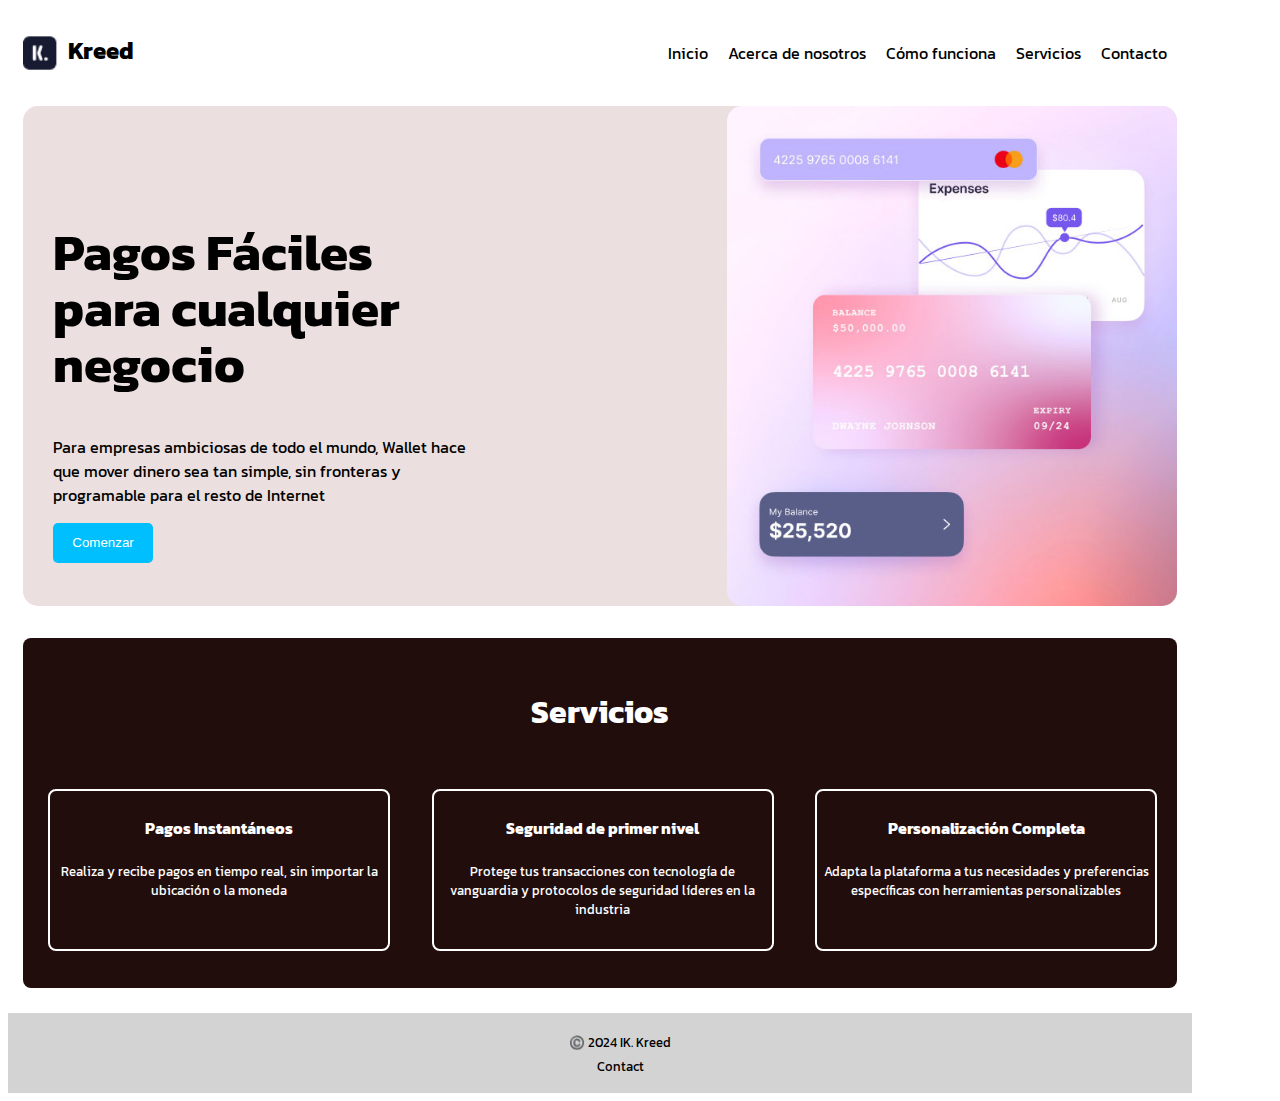
<file: Perrella-Terranova/index.html>
<!DOCTYPE html>
<html lang="es">
<head>
    <meta charset="UTF-8">
    <meta name="viewport" content="width=device-width, initial-scale=1.0">
    <title>Primer Parcial</title>
    <link rel="stylesheet" href="styles/styles.css">
    <link rel="preconnect" href="https://fonts.googleapis.com">
    <link rel="preconnect" href="https://fonts.gstatic.com" crossorigin>
    <link href="https://fonts.googleapis.com/css2?family=Kanit:ital,wght@0,100;0,200;0,300;0,400;0,500;0,600;0,700;0,800;0,900;1,100;1,200;1,300;1,400;1,500;1,600;1,700;1,800;1,900&display=swap" rel="stylesheet">
</head>
<body>
    <div id="encabezado">
    <header>
        
        <h1>Kreed</h1>
    </header>

    <nav>
        <ul>
            <li><a href="">Inicio</a></li>
            <li><a href="">Acerca de nosotros</a></li>
            <li><a href="">Cómo funciona</a></li>
            <li><a href="">Servicios</a></li>
            <li><a href="">Contacto</a></li>
        </ul>
    </nav>
    </div>
    <main>
     <section id="primer_seccion">
        <article id="primer_articulo">
            
            <h2>Pagos Fáciles para cualquier negocio</h2>
            <p>Para empresas ambiciosas de todo el mundo, Wallet hace que mover dinero sea tan <strong>simple, sin fronteras y programable</strong> para el resto de Internet</p>
            <button><a href="">Comenzar</a></button>
        </article>
        <aside><figure><img src="imgs/banner.jpg" alt="Tarjetas"></figure></aside>
     </section>

     <article id="segundo_articulo">
        <h3>Servicios</h3>
        <div id="contenedor_cartas">
        <ul>
            <li>
                <h4>Pagos Instantáneos</h4>
                <p>Realiza y recibe pagos en tiempo real, sin importar la ubicación o la moneda</p>

            </li>
            <li>
                <h4>Seguridad de primer nivel</h4>
                <p>Protege tus transacciones con tecnología de vanguardia y protocolos de seguridad líderes en la industria</p>

            </li>
            <li>
                <h4>Personalización Completa</h4>
                <p>Adapta la plataforma a tus necesidades y preferencias específicas con herramientas personalizables</p>

            </li>
            
        </ul>
         </div>
     </article>
    </main>
    <footer>
        <ul>
            <li><a href="">©️ 2024 IK. Kreed</a></li>
            <li><a href="">Contact</a></li>
        </ul>
    </footer>
</body>
</html>
</file>
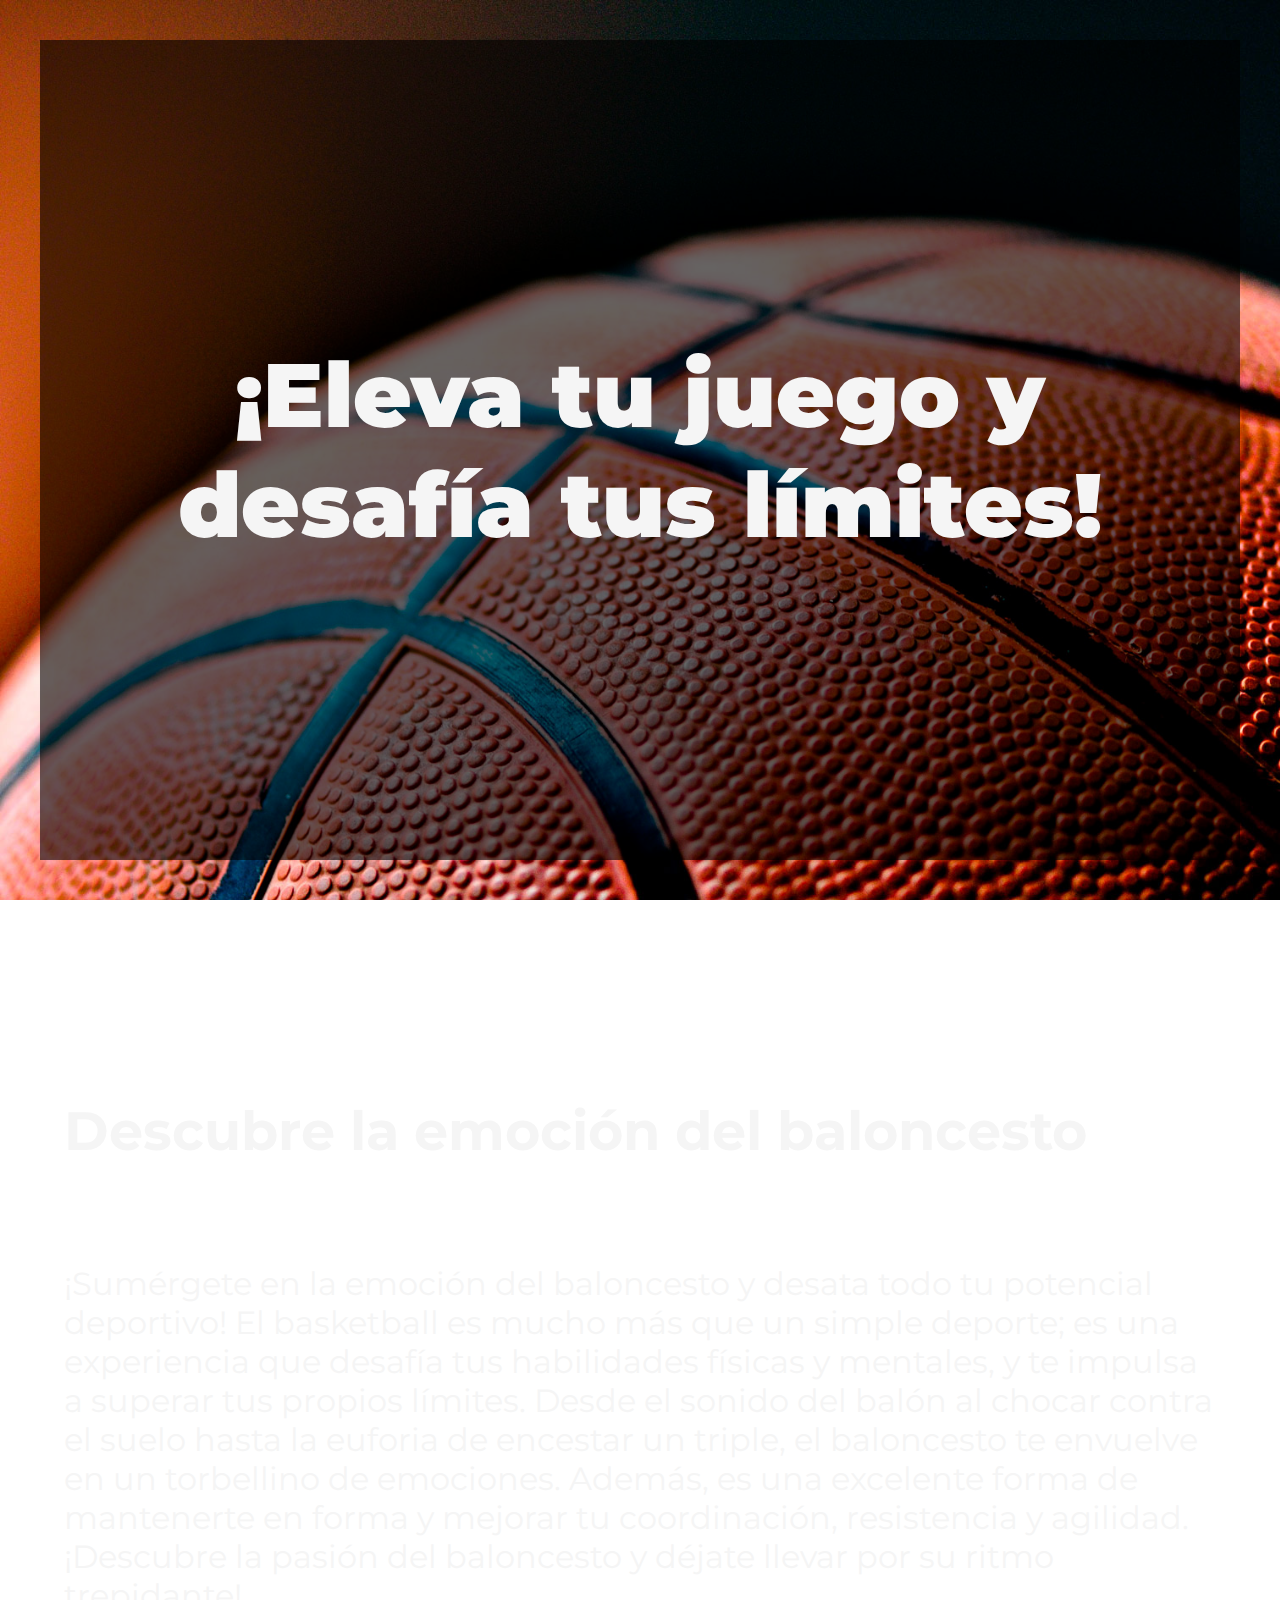
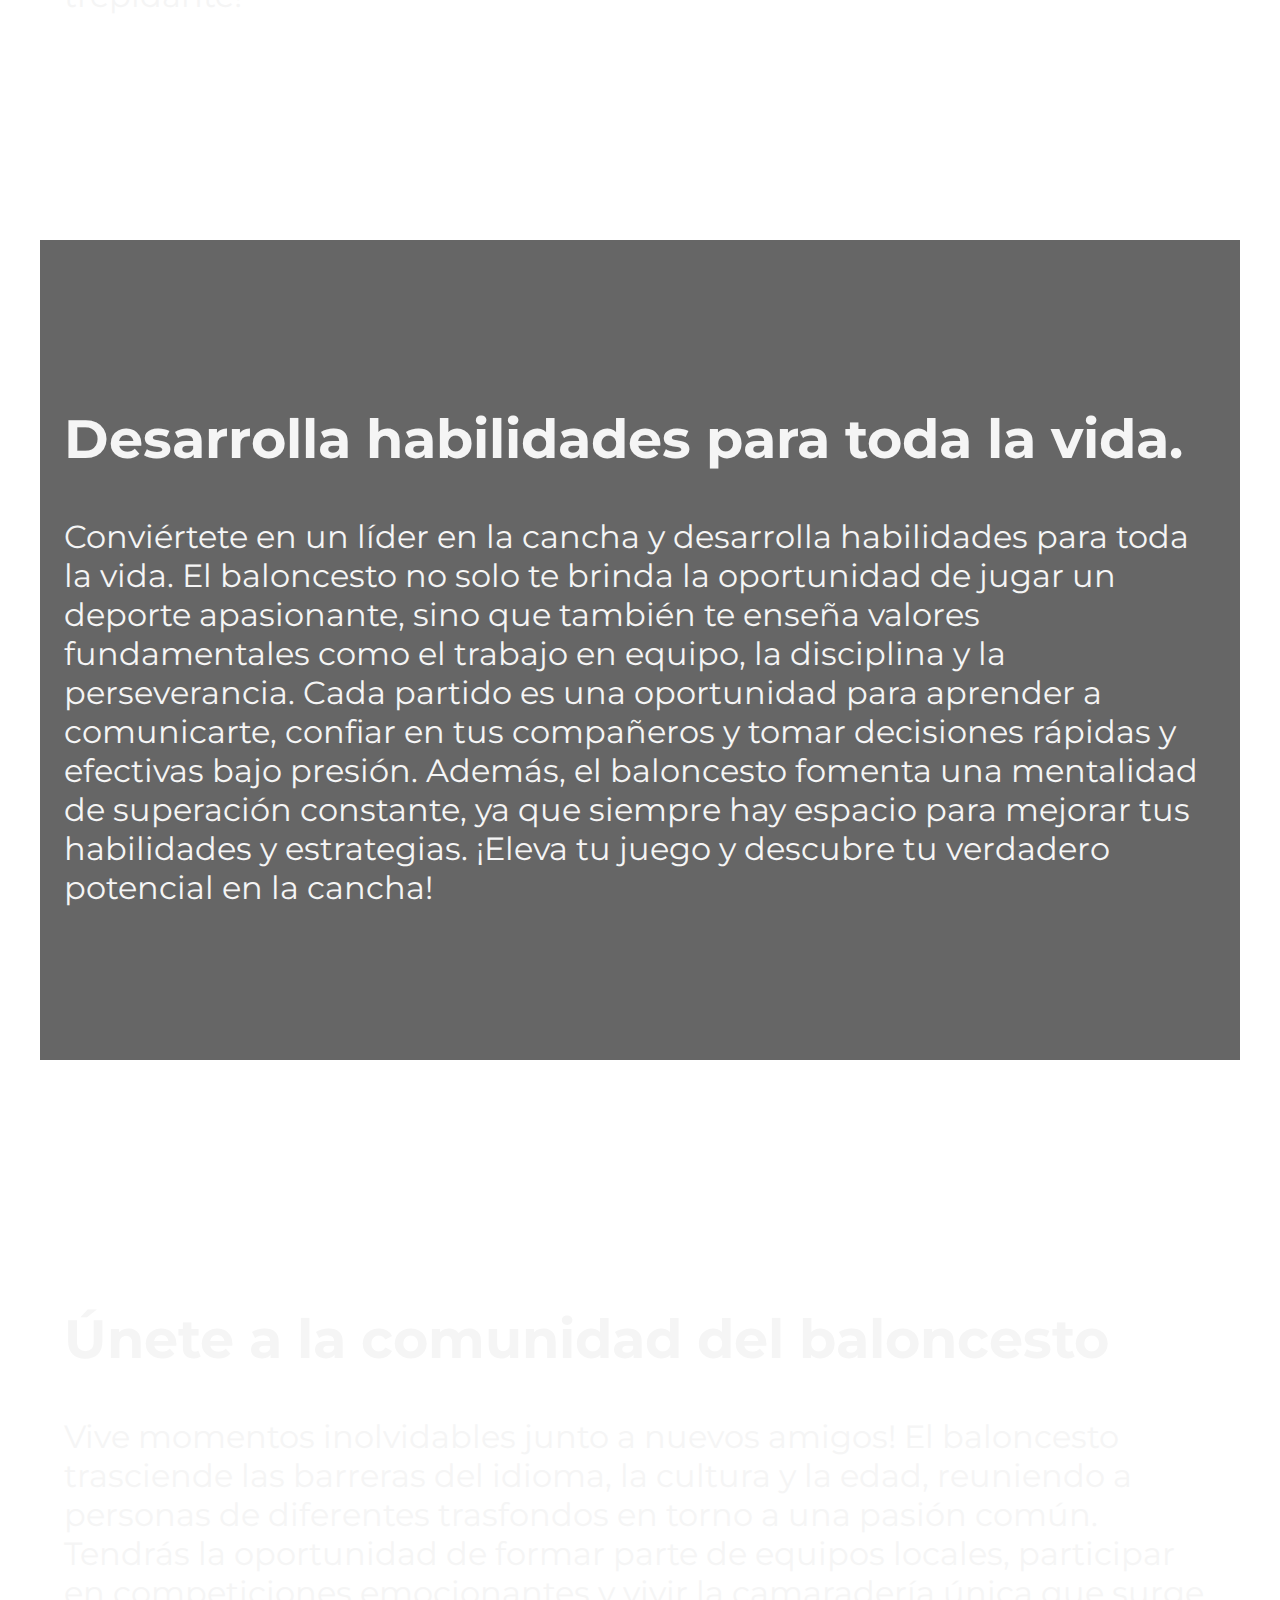
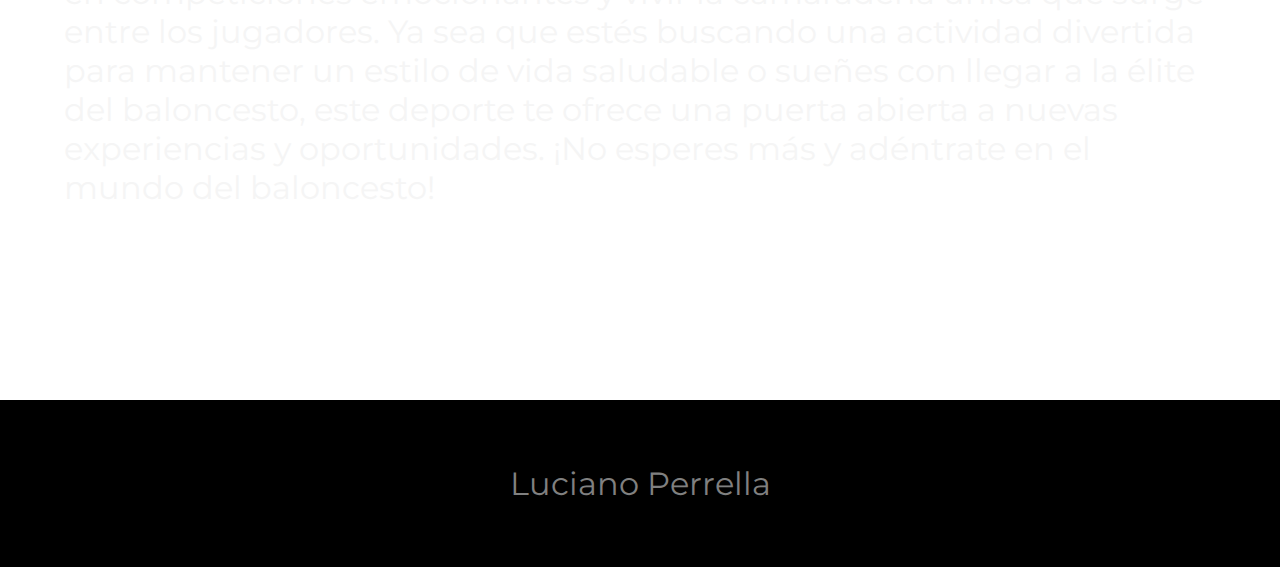
<file: Diseño Web/Novena práctica/index.html>
<!DOCTYPE html>
<html lang="es">
  <head>
    <meta charset="UTF-8" />
    <meta http-equiv="X-UA-Compatible" content="IE=edge" />
    <meta name="viewport" content="width=device-width, initial-scale=1.0" />
    <title>jQuery</title>

    <!-- Estilos -->
    <link rel="stylesheet" href="css/estilos.css" />
  </head>
  <body>
    <header id="encabezado">
      <div class="container">
        <h1>¡Eleva tu juego y desafía tus límites!</h1>
      </div>
    </header>

    <section id="intro">
      <div class="container">
        <h2>Descubre la emoción del baloncesto</h2>
        <p>
          ¡Sumérgete en la emoción del baloncesto y desata todo tu potencial
          deportivo! El basketball es mucho más que un simple deporte; es una
          experiencia que desafía tus habilidades físicas y mentales, y te
          impulsa a superar tus propios límites. Desde el sonido del balón al
          chocar contra el suelo hasta la euforia de encestar un triple, el
          baloncesto te envuelve en un torbellino de emociones. Además, es una
          excelente forma de mantenerte en forma y mejorar tu coordinación,
          resistencia y agilidad. ¡Descubre la pasión del baloncesto y déjate
          llevar por su ritmo trepidante!
        </p>
      </div>
    </section>

    <section id="nudo">
      <div class="container">
        <h2>Desarrolla habilidades para toda la vida.</h2>
        <p>
          Conviértete en un líder en la cancha y desarrolla habilidades para
          toda la vida. El baloncesto no solo te brinda la oportunidad de jugar
          un deporte apasionante, sino que también te enseña valores
          fundamentales como el trabajo en equipo, la disciplina y la
          perseverancia. Cada partido es una oportunidad para aprender a
          comunicarte, confiar en tus compañeros y tomar decisiones rápidas y
          efectivas bajo presión. Además, el baloncesto fomenta una mentalidad
          de superación constante, ya que siempre hay espacio para mejorar tus
          habilidades y estrategias. ¡Eleva tu juego y descubre tu verdadero
          potencial en la cancha!
        </p>
      </div>
    </section>

    <section id="fin">
      <div class="container">
        <h2>Únete a la comunidad del baloncesto</h2>
        <p>
          Vive momentos inolvidables junto a nuevos amigos! El baloncesto
          trasciende las barreras del idioma, la cultura y la edad, reuniendo a
          personas de diferentes trasfondos en torno a una pasión común. Tendrás
          la oportunidad de formar parte de equipos locales, participar en
          competiciones emocionantes y vivir la camaradería única que surge
          entre los jugadores. Ya sea que estés buscando una actividad divertida
          para mantener un estilo de vida saludable o sueñes con llegar a la
          élite del baloncesto, este deporte te ofrece una puerta abierta a
          nuevas experiencias y oportunidades. ¡No esperes más y adéntrate en el
          mundo del baloncesto!
        </p>
      </div>
    </section>

    <script src="https://ajax.googleapis.com/ajax/libs/jquery/3.7.1/jquery.min.js"></script>
    <script src="js/script.js"></script>

    <script>
      "use strict";

      /* selecciona los siguientes elementos y almacénalos en una variable:
    - header
    - etiqueta h1
    - #intro
    - #nudo
    - #fin
    */

      // header: agregarle un elemento div con la clase .overlay como último elemento hijo
      // -- append()

      // a la etiqueta h1 agregarle el atributo class cuyo valor sea .titular
      // -- addClass()

      //intro: antes del párrafo, agregar un elemento con la clase .line
      // -- before()

      // nudo: agrega, luego del contenido, un objeto con la clase .overlay

      // fin: agrega luego de él un objeto con la clase .divisor guardado en la siguiente variable
      // -- after()

      // a este último elemento (.divisor) agregale un párrafo con tu nombre y apellido
      // -- html()
    </script>
  </body>
</html>
</file>
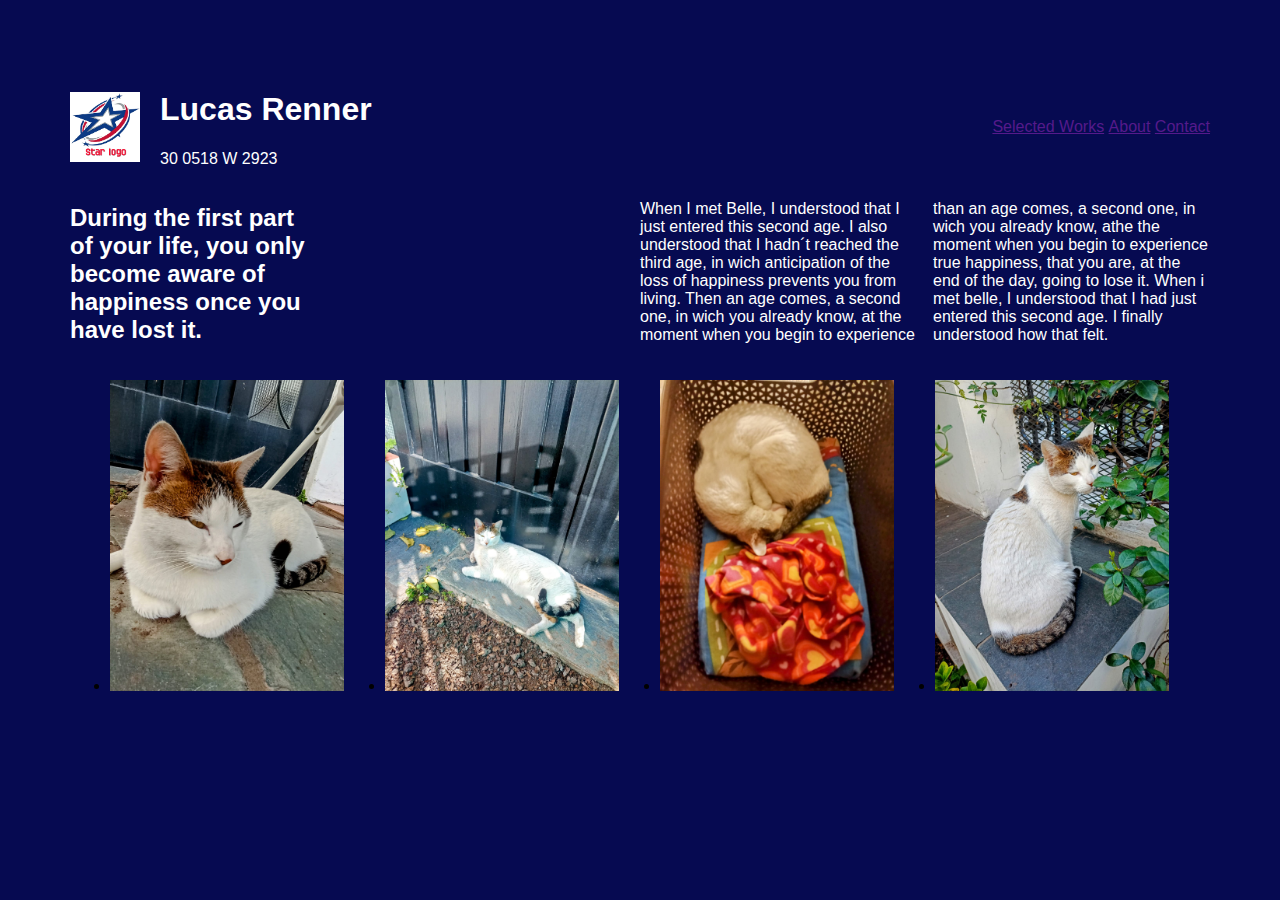
<file: Diseño Web/Perrella-Terranova/index.html>
<!DOCTYPE html>
<html lang="es">
  <head>
    <meta charset="UTF-8" />
    <meta name="viewport" content="width=device-width, initial-scale=1.0" />
    <title>Maquetado HTML + CSS</title>
    <link rel="stylesheet" href="styles/styles.css" />
  </head>
  <body>
    <div id="header">
      <header>
        <div id="logo_encabezado">
          <img id="logo" src="imgs/logo.png" alt="logo_estrella" />
          <div id="nombre_texto">
            <h1>Lucas Renner</h1>
            <p>30 0518 W 2923</p>
          </div>
        </div>
        <div id="navegador">
          <nav>
            <ul>
              <li><a href="">Selected Works</a></li>
              <li><a href="">About</a></li>
              <li><a href="">Contact</a></li>
            </ul>
          </nav>
        </div>
      </header>
    </div>
    <main>
      <div id="textos_principales">
        <section>
          <h2 id="parrafo_principal">
            During the first part of your life, you only become aware of
            happiness once you have lost it.
          </h2>
          <p>
            When I met Belle, I understood that I just entered this second age.
            I also understood that I hadn´t reached the third age, in wich
            anticipation of the loss of happiness prevents you from living. Then
            an age comes, a second one, in wich you already know, at the moment
            when you begin to experience than an age comes, a second one, in
            wich you already know, athe the moment when you begin to experience
            true happiness, that you are, at the end of the day, going to lose
            it. When i met belle, I understood that I had just entered this
            second age. I finally understood how that felt.
          </p>
        </section>
      </div>
      <div id="galería">
        <section>
          <ul>
            <li>
              <a href="imgs/misty1.jpg" target="_blank"
                ><img src="imgs/misty1.jpg" alt="misty descansa"
              /></a>
            </li>
            <li>
              <a href="imgs/misty2.jpg" target="_blank"
                ><img src="imgs/misty2.jpg" alt="misty descansa 2"
              /></a>
            </li>
            <li>
              <a href="imgs/misty3.jpg" target="_blank"
                ><img
                  src="imgs/misty3.jpg"
                  alt="misty descansa: ahora es personal"
              /></a>
            </li>
            <li>
              <a href="imgs/misty4.jpg" target="_blank"
                ><img src="imgs/misty4.jpg" alt="misty descansa: la venganza"
              /></a>
            </li>
          </ul>
        </section>
      </div>
    </main>
  </body>
</html>
</file>
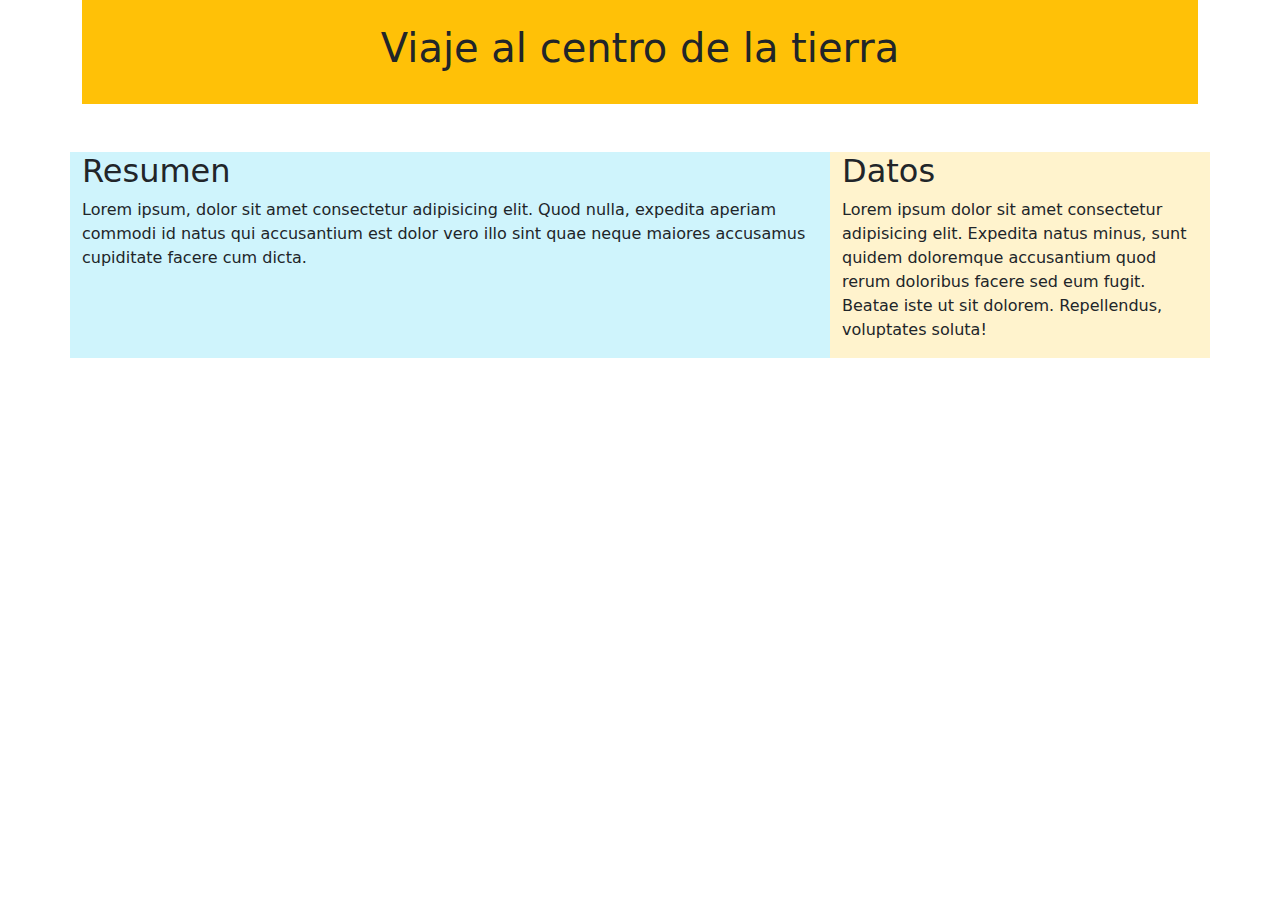
<file: Diseño Web/Séptima_práctica/index.html>
<!DOCTYPE html>
<html lang="en">
<head>
    <meta charset="UTF-8">
    <meta name="viewport" content="width=device-width, initial-scale=1.0">
    <title>Document</title>
    <link rel="stylesheet" href="https://cdn.jsdelivr.net/npm/bootstrap@5.3.3/dist/css/bootstrap.min.css">
    
</head>
<body>
    <script src="https://cdn.jsdelivr.net/npm/bootstrap@5.3.3/dist/js/bootstrap.bundle.min.js
    "></script>

    <div class="container">
        <div class="row">
            <header class="col-12 text-center mb-5">
                <div class="bg-warning p-4">
                    <h1>Viaje al centro de la tierra</h1>
                </div>
                
            </header>
           
        
        

            <div class="col-12 col-md-6 col-lg-8 bg-info-subtle ">
                <h2>Resumen</h2>
                <p>Lorem ipsum, dolor sit amet consectetur adipisicing elit. Quod   nulla, expedita aperiam commodi id natus qui accusantium est dolor   vero illo sint quae neque maiores accusamus cupiditate facere cum   dicta.</p>

            </div>

        
            <div class="col-12 col-md-6 col-lg-4  bg-warning-subtle">
                <h2 >Datos</h2>
                <p >Lorem ipsum dolor sit amet consectetur adipisicing elit. Expedita   natus minus, sunt quidem doloremque accusantium quod rerum doloribus   facere sed eum fugit. Beatae iste ut sit dolorem. Repellendus,   voluptates soluta!</p>

            </div>

        </div>
    </div>
</body>
</html>
</file>
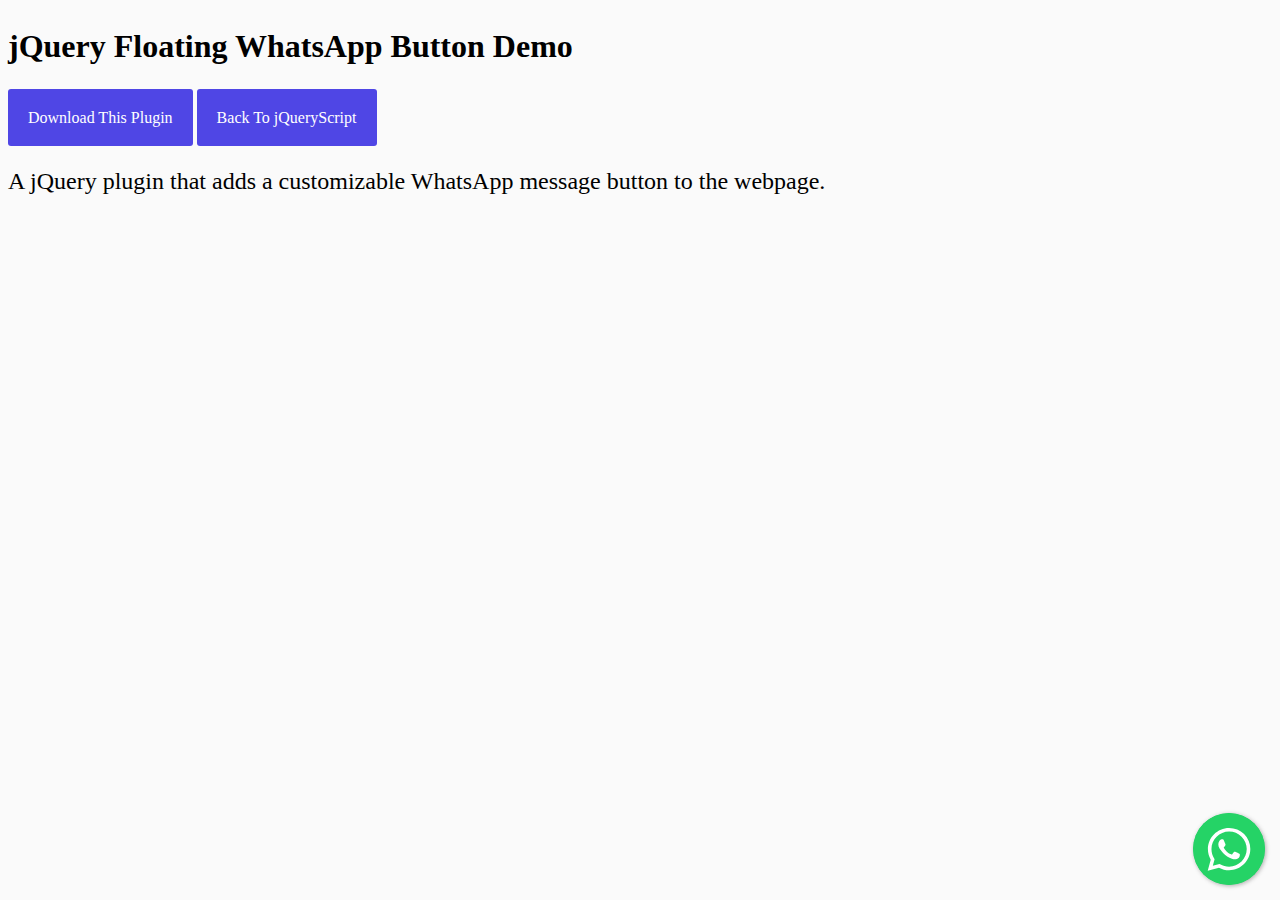
<file: Diseño Web/Décima práctica/vendors/jquery.floating-wpp/index.html>
<!doctype html>
<html>
<head>
<meta charset="utf-8">
<meta http-equiv="X-UA-Compatible" content="IE=edge,chrome=1">
<meta name="viewport" content="width=device-width, initial-scale=1">
    <title>jQuery Floating WhatsApp Button Demo</title>
    <script src="https://code.jquery.com/jquery-3.3.1.slim.min.js" integrity="sha384-q8i/X+965DzO0rT7abK41JStQIAqVgRVzpbzo5smXKp4YfRvH+8abtTE1Pi6jizo" crossorigin="anonymous"></script>
    <link rel="stylesheet" href="floating-wpp.min.css?v5">
    <script type="text/javascript" src="floating-wpp.min.js?v5"></script>
    <style>
    html,* { font-family: 'Inter'; }
body { background-color: #fafafa; line-height:1.6;}
.lead { font-size: 1.5rem; font-weight: 300; }
.container { margin: 30px auto; max-width: 960px; }
</style>
</head>
<script type="text/javascript">
    $(function () {
        $('.floating-wpp').floatingWhatsApp({
            phone: '0000000000',
            popupMessage: 'Welcome To jQueryScript.Net',
            showPopup: true,
            position: 'right',
            //autoOpen: false,
            //autoOpenTimer: 4000,
            message: 'Your message to send!',
            //headerColor: 'orange',
            headerTitle: 'jQuery Floating WhatsApp',
        });
    });
</script>
<body>
    <h1>jQuery Floating WhatsApp Button Demo</h1><style>
.download{ padding: 1.25rem; border:0; border-radius:3px; background-color:#4F46E5; color:#fff;cursor:pointer; text-decoration:none;}.download:hover{color: #fff}#carbonads{display:block;overflow:hidden;max-width:728px;position:relative;font-size:22px;box-sizing:content-box}#carbonads>span{display:block}#carbonads a{color:#4F46E5;text-decoration:none}#carbonads a:hover{color:#4F46E5}.carbon-wrap{display:flex;align-items:center}.carbon-img{display:block;margin:0;line-height:1}.carbon-img img{display:block;height:90px;width:auto}.carbon-text{display:block;padding:0 1em;line-height:1.35;text-align:left}.carbon-poweredby{display:block;position:absolute;bottom:0;right:0;padding:6px 10px;text-align:center;text-transform:uppercase;letter-spacing:.5px;font-weight:600;font-size:8px;border-top-left-radius:4px;line-height:1;color:#aaa!important}@media only screen and (min-width:320px) and (max-width:759px){.carbon-text{font-size:14px}}
</style>
<div id="carbon-block"></div>
<div><script async src="https://pagead2.googlesyndication.com/pagead/js/adsbygoogle.js?client=ca-pub-2783044520727903"
     crossorigin="anonymous"></script>
<!-- jQuery_Replace_Demo -->
<ins class="adsbygoogle"
     style="display:block"
     data-ad-client="ca-pub-2783044520727903"
     data-ad-slot="7325992188"
     data-ad-format="auto"
     data-full-width-responsive="true"></ins>
<script>
     (adsbygoogle = window.adsbygoogle || []).push({});
</script></div>
<p style="margin:2rem auto"><a class="download" href="https://www.jqueryscript.net/social-media/Floating-WhatsApp-Message-Button-jQuery.html">Download This Plugin</a> <a class="download" href="https://www.jqueryscript.net/">Back To jQueryScript</a></p>
    <p class="lead">A jQuery plugin that adds a customizable WhatsApp message button to the webpage.</p>

    <div class="floating-wpp"></div>
</body>
<script async src="https://www.googletagmanager.com/gtag/js?id=G-1VDDWMRSTH"></script>
<script>
  window.dataLayer = window.dataLayer || [];
  function gtag(){dataLayer.push(arguments);}
  gtag('js', new Date());
  gtag('config', 'G-1VDDWMRSTH');
</script><script>
try {
  fetch(new Request("https://pagead2.googlesyndication.com/pagead/js/adsbygoogle.js", { method: 'HEAD', mode: 'no-cors' })).then(function(response) {
    return true;
  }).catch(function(e) {
    var carbonScript = document.createElement("script");
    carbonScript.src = "//cdn.carbonads.com/carbon.js?serve=CK7DKKQU&placement=wwwjqueryscriptnet";
    carbonScript.id = "_carbonads_js";
    document.getElementById("carbon-block").appendChild(carbonScript);
  });
} catch (error) {
  console.log(error);
}
</script>
</html>
</file>
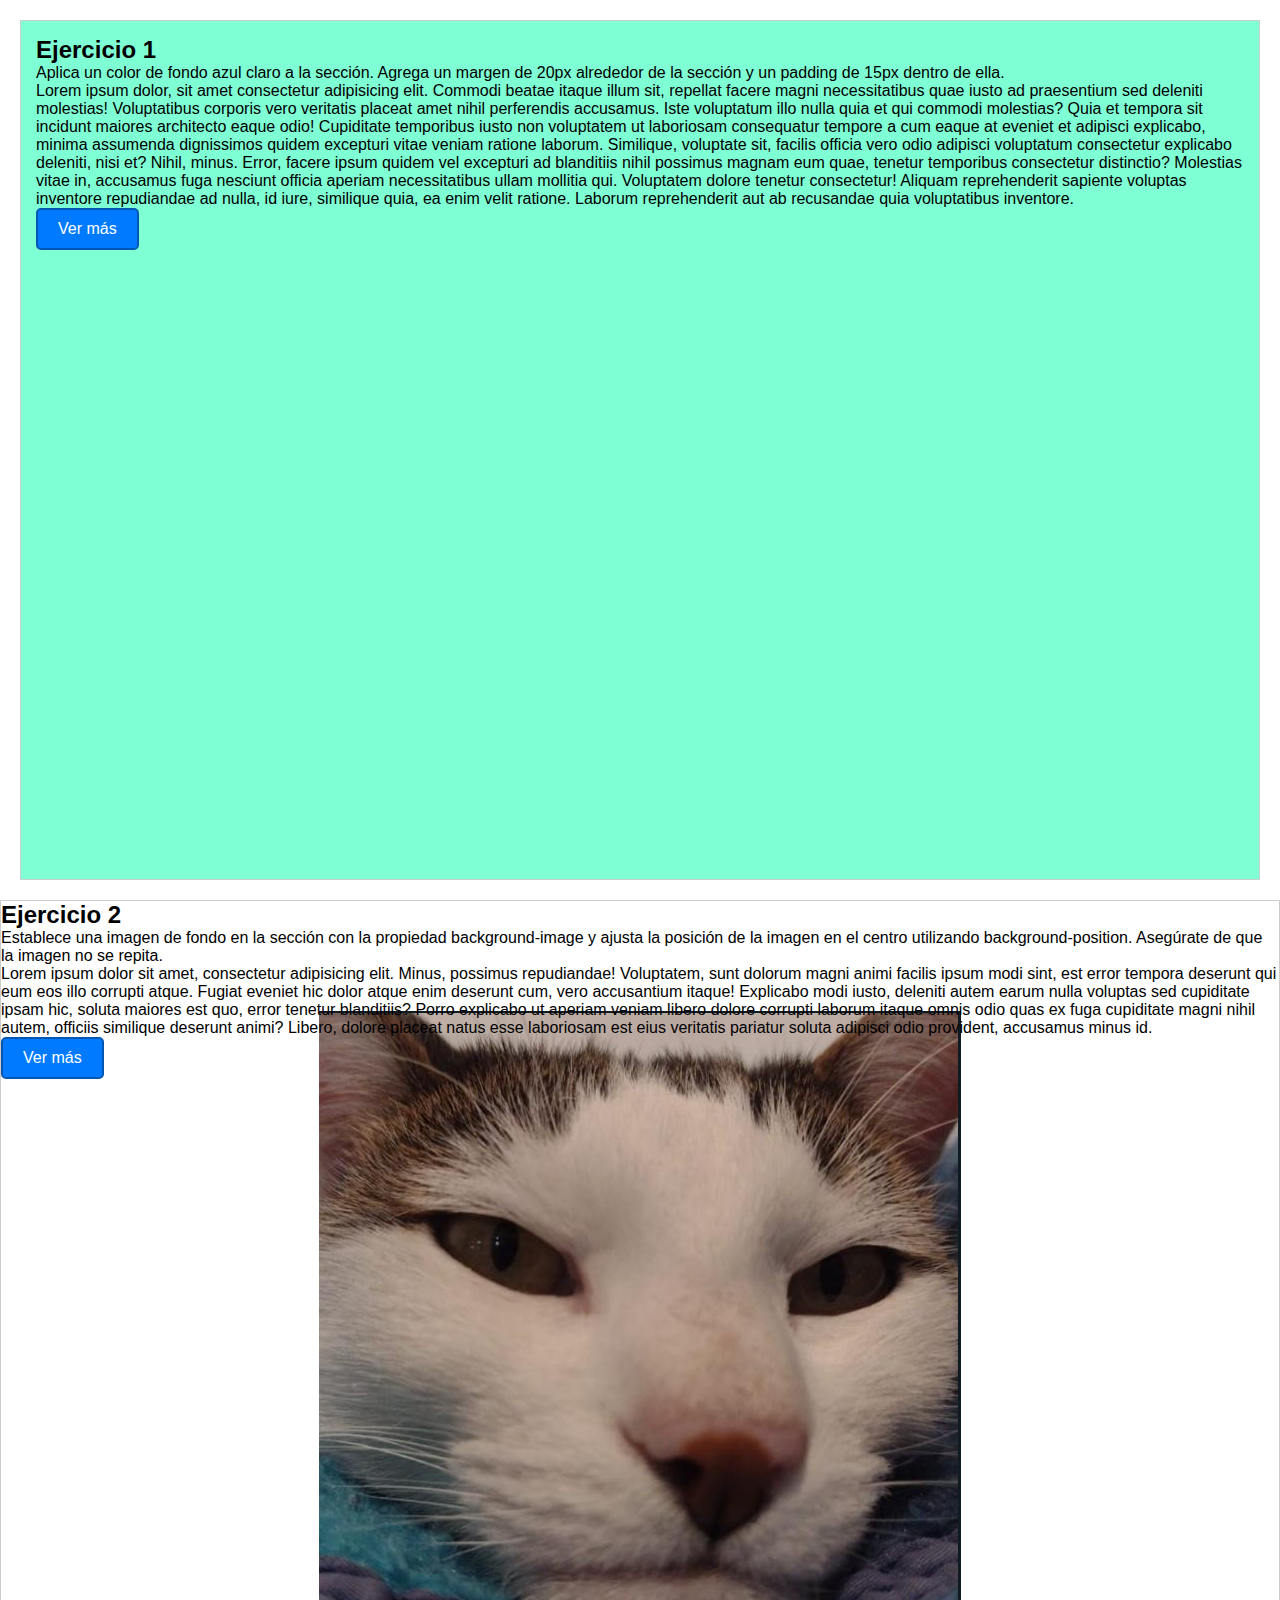
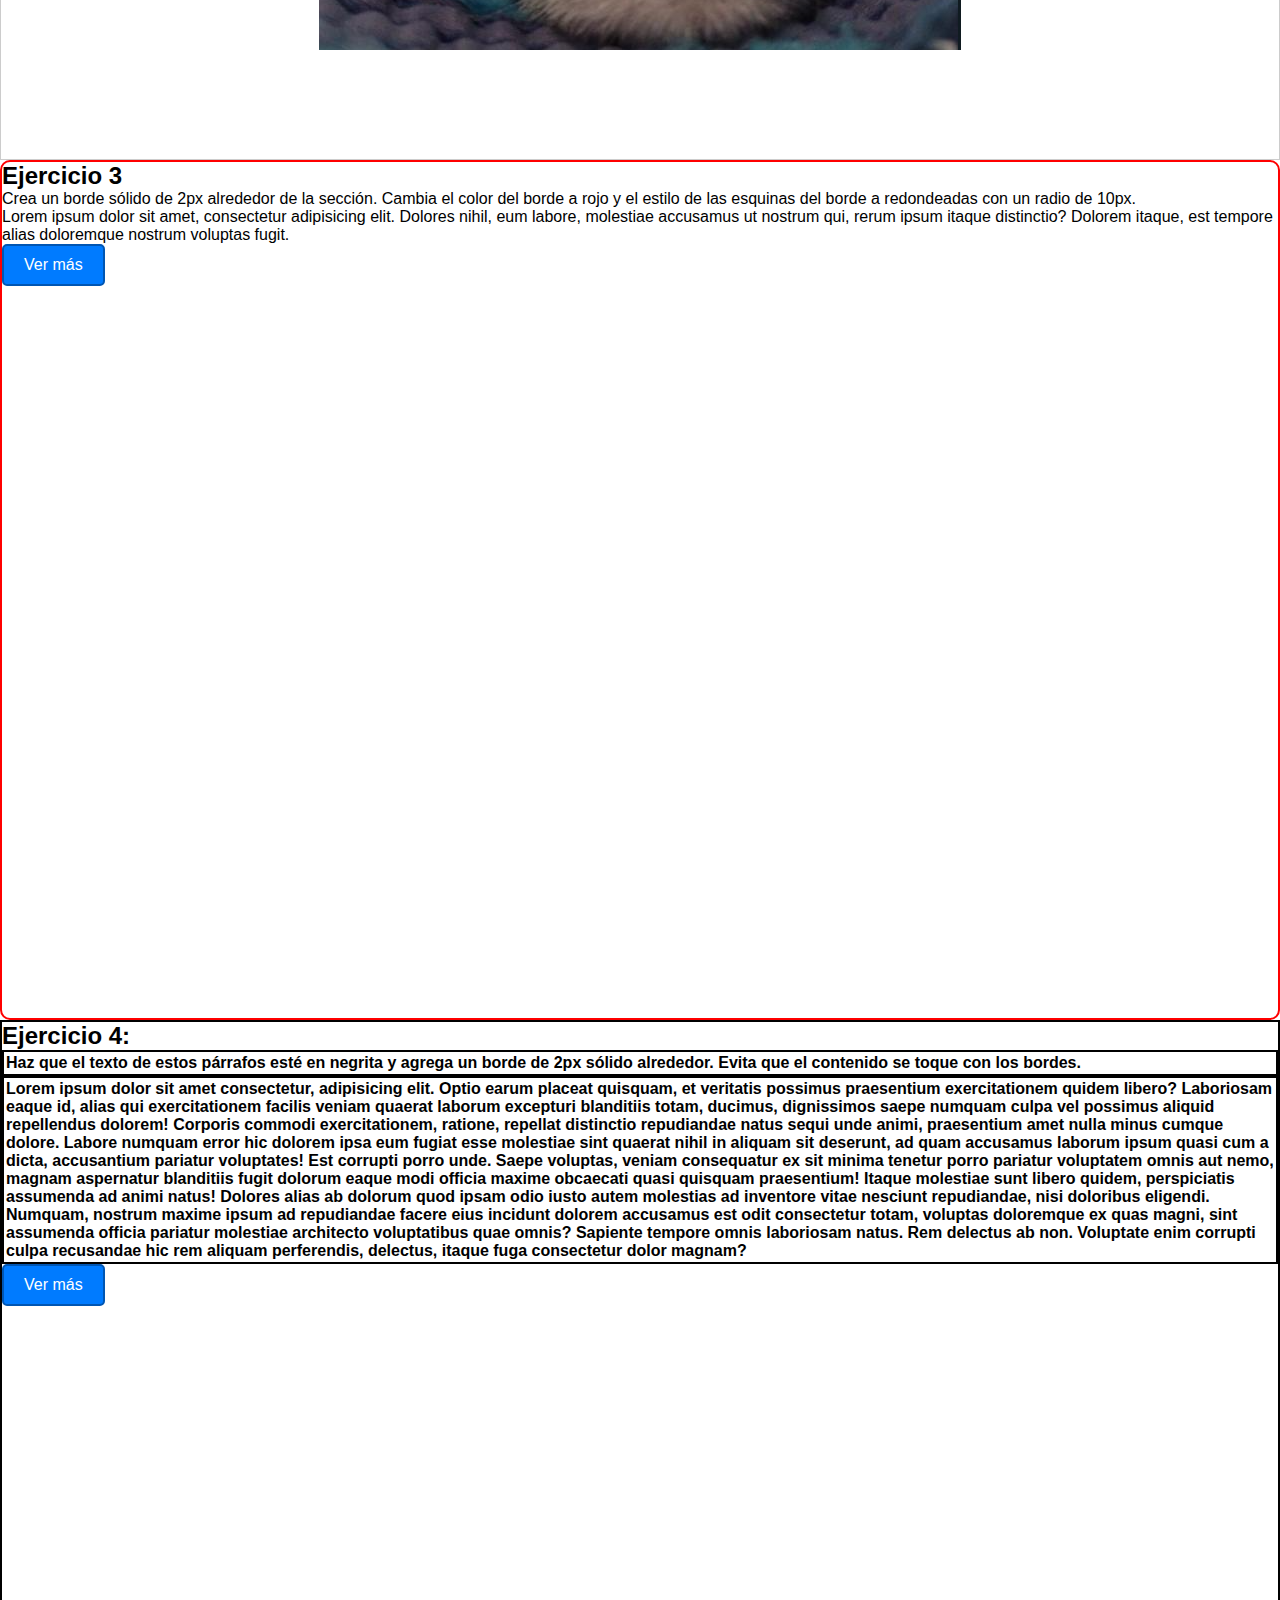
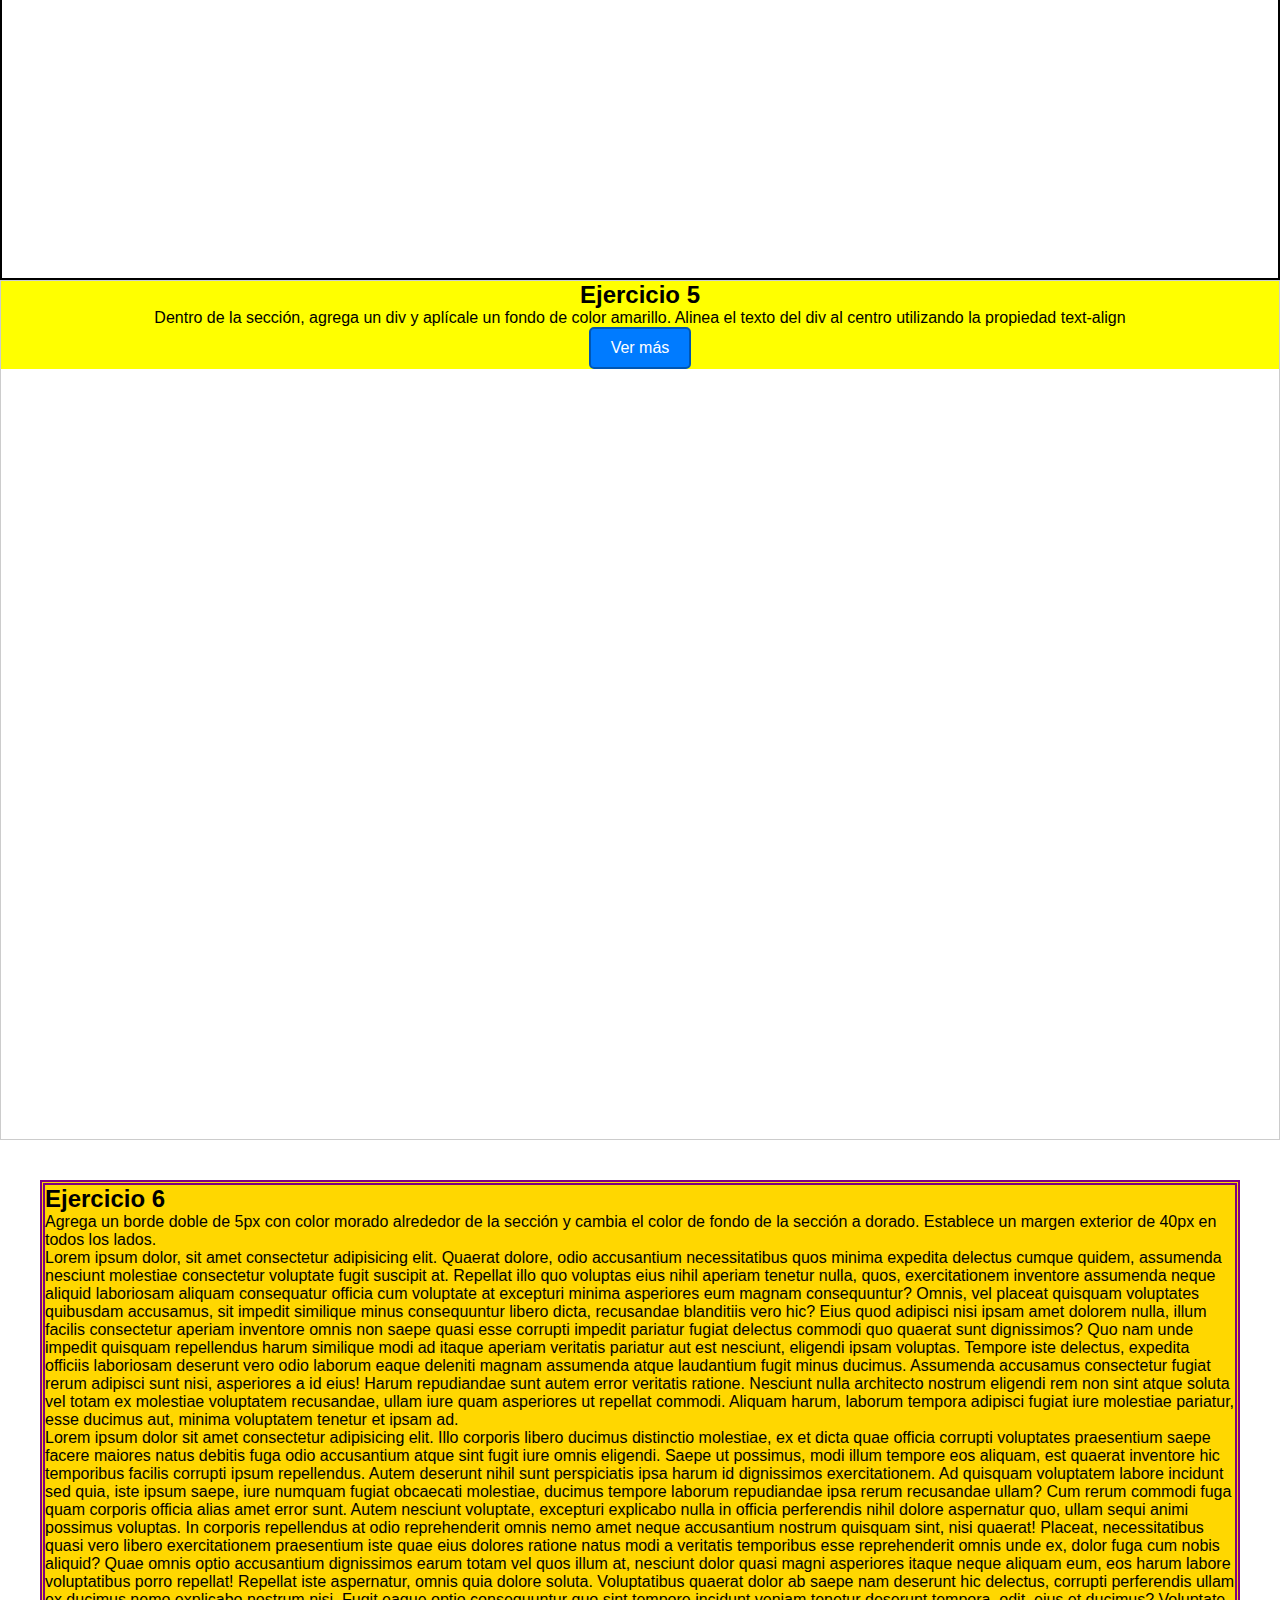
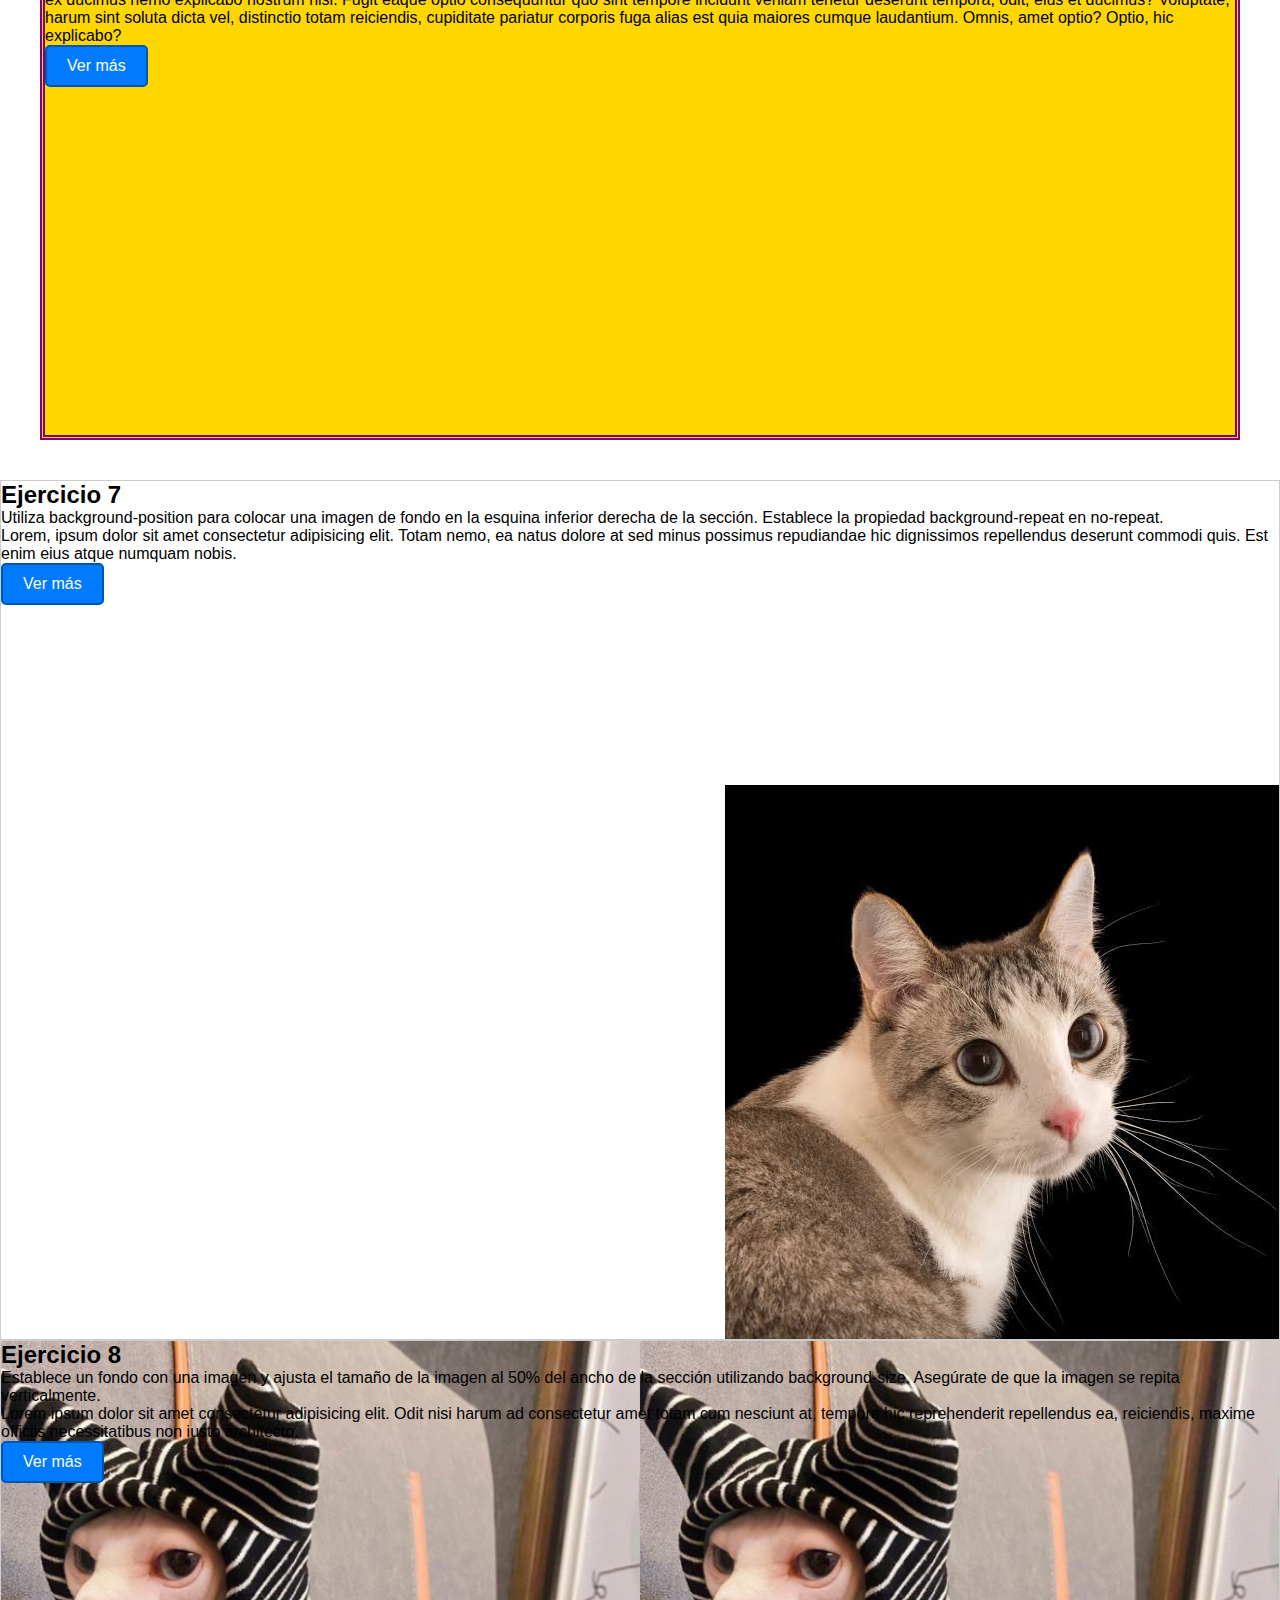
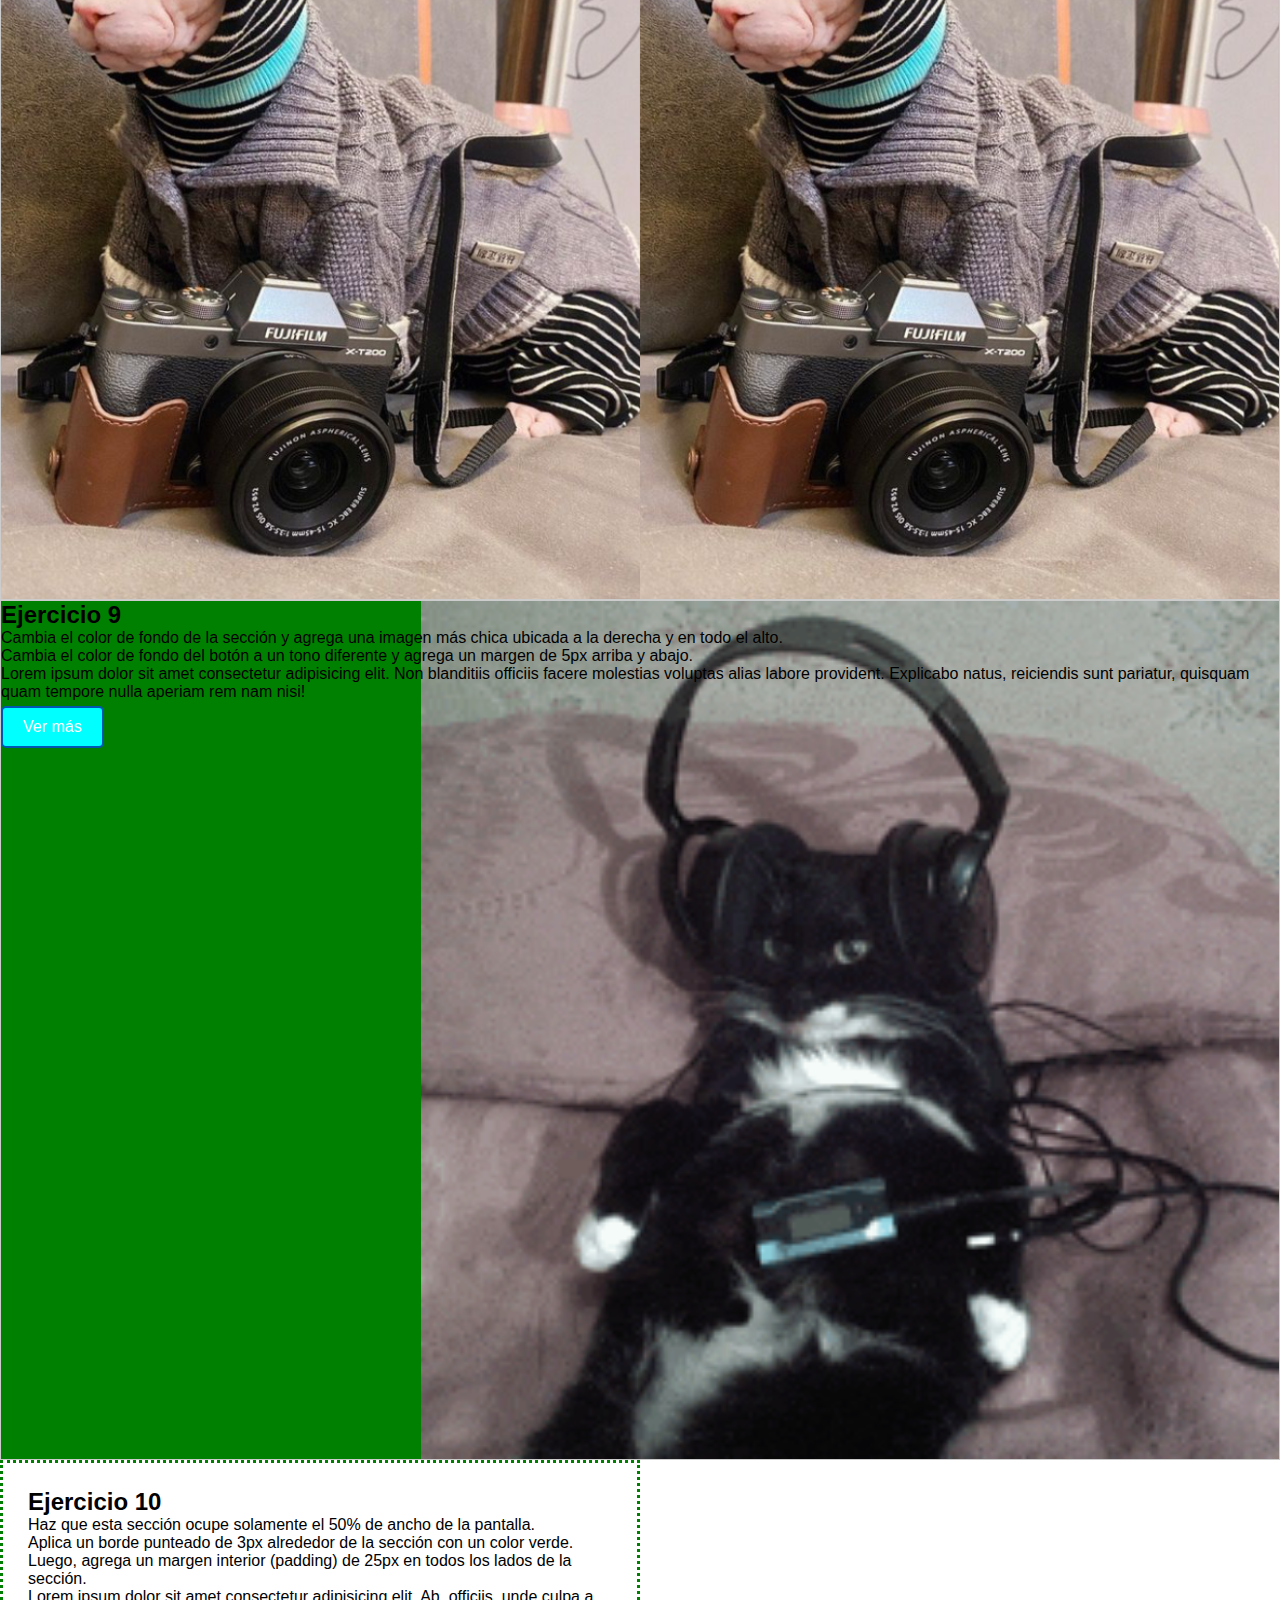
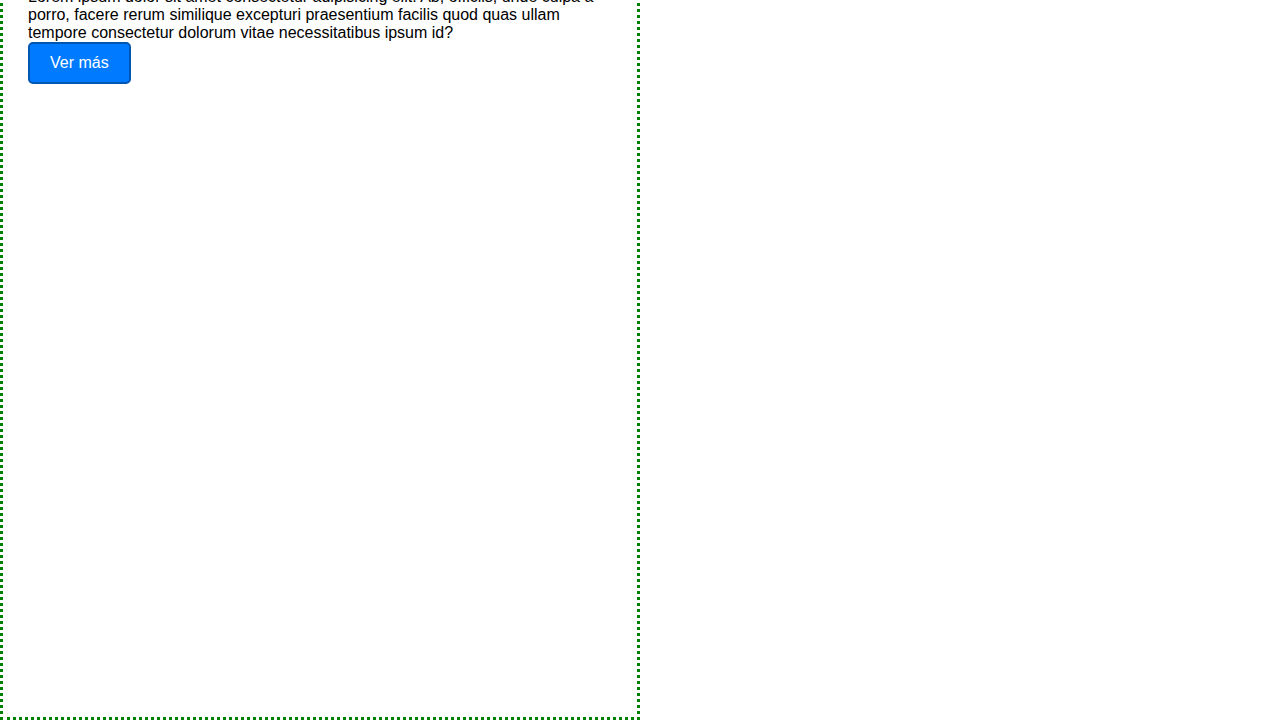
<file: Diseño Web/Cuarta práctica/ejercicio-3.html>
<!DOCTYPE html>
<html lang="es">
  <head>
    <meta charset="UTF-8" />
    <meta name="viewport" content="width=device-width, initial-scale=1.0" />
    <title>Ejercicios de CSS: Texto, Fondos, Border, Padding y Margin</title>
    <link rel="stylesheet" href="css/estilos.css" />
    <style>
      * {
        box-sizing: border-box;
        margin: 0;
      }
      body {
        font-family: sans-serif;
      }
      section {
        min-height: calc(100vh - 40px);
        border: 1px solid #ccc;
      }
      .btn {
        display: inline-block;
        padding: 10px 20px;
        background-color: #007bff;
        color: #fff;
        text-decoration: none;
        border-radius: 5px;
        border: 2px solid #0056b3;
      }
    </style>
  </head>
  <body>
    <section id="primer_ejercicio">
      <h2>Ejercicio 1</h2>
      <p>
        Aplica un color de fondo azul claro a la sección. Agrega un margen de
        20px alrededor de la sección y un padding de 15px dentro de ella.
      </p>
      <p>
        Lorem ipsum dolor, sit amet consectetur adipisicing elit. Commodi beatae
        itaque illum sit, repellat facere magni necessitatibus quae iusto ad
        praesentium sed deleniti molestias! Voluptatibus corporis vero veritatis
        placeat amet nihil perferendis accusamus. Iste voluptatum illo nulla
        quia et qui commodi molestias? Quia et tempora sit incidunt maiores
        architecto eaque odio! Cupiditate temporibus iusto non voluptatem ut
        laboriosam consequatur tempore a cum eaque at eveniet et adipisci
        explicabo, minima assumenda dignissimos quidem excepturi vitae veniam
        ratione laborum. Similique, voluptate sit, facilis officia vero odio
        adipisci voluptatum consectetur explicabo deleniti, nisi et? Nihil,
        minus. Error, facere ipsum quidem vel excepturi ad blanditiis nihil
        possimus magnam eum quae, tenetur temporibus consectetur distinctio?
        Molestias vitae in, accusamus fuga nesciunt officia aperiam
        necessitatibus ullam mollitia qui. Voluptatem dolore tenetur
        consectetur! Aliquam reprehenderit sapiente voluptas inventore
        repudiandae ad nulla, id iure, similique quia, ea enim velit ratione.
        Laborum reprehenderit aut ab recusandae quia voluptatibus inventore.
      </p>
      <a href="#" class="btn">Ver más</a>
    </section>

    <section id="segundo_ejercicio">
      <h2>Ejercicio 2</h2>
      <p>
        Establece una imagen de fondo en la sección con la propiedad
        background-image y ajusta la posición de la imagen en el centro
        utilizando background-position. Asegúrate de que la imagen no se repita.
      </p>
      <p>
        Lorem ipsum dolor sit amet, consectetur adipisicing elit. Minus,
        possimus repudiandae! Voluptatem, sunt dolorum magni animi facilis ipsum
        modi sint, est error tempora deserunt qui eum eos illo corrupti atque.
        Fugiat eveniet hic dolor atque enim deserunt cum, vero accusantium
        itaque! Explicabo modi iusto, deleniti autem earum nulla voluptas sed
        cupiditate ipsam hic, soluta maiores est quo, error tenetur blanditiis?
        Porro explicabo ut aperiam veniam libero dolore corrupti laborum itaque
        omnis odio quas ex fuga cupiditate magni nihil autem, officiis similique
        deserunt animi? Libero, dolore placeat natus esse laboriosam est eius
        veritatis pariatur soluta adipisci odio provident, accusamus minus id.
      </p>
      <a href="#" class="btn">Ver más</a>
    </section>

    <section id="tercer_ejercicio">
      <h2>Ejercicio 3</h2>
      <p>
        Crea un borde sólido de 2px alrededor de la sección. Cambia el color del
        borde a rojo y el estilo de las esquinas del borde a redondeadas con un
        radio de 10px.
      </p>
      <p>
        Lorem ipsum dolor sit amet, consectetur adipisicing elit. Dolores nihil,
        eum labore, molestiae accusamus ut nostrum qui, rerum ipsum itaque
        distinctio? Dolorem itaque, est tempore alias doloremque nostrum
        voluptas fugit.
      </p>
      <a href="#" class="btn">Ver más</a>
    </section>

    <section id="cuarto_ejercicio">
      <h2>Ejercicio 4:</h2>
      <p class="parrafo">
        Haz que el texto de estos párrafos esté en negrita y agrega un borde de
        2px sólido alrededor. Evita que el contenido se toque con los bordes.
      </p>
      <p class="parrafo">
        Lorem ipsum dolor sit amet consectetur, adipisicing elit. Optio earum
        placeat quisquam, et veritatis possimus praesentium exercitationem
        quidem libero? Laboriosam eaque id, alias qui exercitationem facilis
        veniam quaerat laborum excepturi blanditiis totam, ducimus, dignissimos
        saepe numquam culpa vel possimus aliquid repellendus dolorem! Corporis
        commodi exercitationem, ratione, repellat distinctio repudiandae natus
        sequi unde animi, praesentium amet nulla minus cumque dolore. Labore
        numquam error hic dolorem ipsa eum fugiat esse molestiae sint quaerat
        nihil in aliquam sit deserunt, ad quam accusamus laborum ipsum quasi cum
        a dicta, accusantium pariatur voluptates! Est corrupti porro unde. Saepe
        voluptas, veniam consequatur ex sit minima tenetur porro pariatur
        voluptatem omnis aut nemo, magnam aspernatur blanditiis fugit dolorum
        eaque modi officia maxime obcaecati quasi quisquam praesentium! Itaque
        molestiae sunt libero quidem, perspiciatis assumenda ad animi natus!
        Dolores alias ab dolorum quod ipsam odio iusto autem molestias ad
        inventore vitae nesciunt repudiandae, nisi doloribus eligendi. Numquam,
        nostrum maxime ipsum ad repudiandae facere eius incidunt dolorem
        accusamus est odit consectetur totam, voluptas doloremque ex quas magni,
        sint assumenda officia pariatur molestiae architecto voluptatibus quae
        omnis? Sapiente tempore omnis laboriosam natus. Rem delectus ab non.
        Voluptate enim corrupti culpa recusandae hic rem aliquam perferendis,
        delectus, itaque fuga consectetur dolor magnam?
      </p>
      <a href="#" class="btn">Ver más</a>
    </section>

    <section id="quinto_ejercicio">
      <div>
        <h2>Ejercicio 5</h2>
        <p>
          Dentro de la sección, agrega un div y aplícale un fondo de color
          amarillo. Alinea el texto del div al centro utilizando la propiedad
          text-align
        </p>
        <a href="#" class="btn">Ver más</a>
      </div>
    </section>

    <section id="sexto_ejercicio">
      <h2>Ejercicio 6</h2>
      <p>
        Agrega un borde doble de 5px con color morado alrededor de la sección y
        cambia el color de fondo de la sección a dorado. Establece un margen
        exterior de 40px en todos los lados.
      </p>
      <p>
        Lorem ipsum dolor, sit amet consectetur adipisicing elit. Quaerat
        dolore, odio accusantium necessitatibus quos minima expedita delectus
        cumque quidem, assumenda nesciunt molestiae consectetur voluptate fugit
        suscipit at. Repellat illo quo voluptas eius nihil aperiam tenetur
        nulla, quos, exercitationem inventore assumenda neque aliquid laboriosam
        aliquam consequatur officia cum voluptate at excepturi minima asperiores
        eum magnam consequuntur? Omnis, vel placeat quisquam voluptates
        quibusdam accusamus, sit impedit similique minus consequuntur libero
        dicta, recusandae blanditiis vero hic? Eius quod adipisci nisi ipsam
        amet dolorem nulla, illum facilis consectetur aperiam inventore omnis
        non saepe quasi esse corrupti impedit pariatur fugiat delectus commodi
        quo quaerat sunt dignissimos? Quo nam unde impedit quisquam repellendus
        harum similique modi ad itaque aperiam veritatis pariatur aut est
        nesciunt, eligendi ipsam voluptas. Tempore iste delectus, expedita
        officiis laboriosam deserunt vero odio laborum eaque deleniti magnam
        assumenda atque laudantium fugit minus ducimus. Assumenda accusamus
        consectetur fugiat rerum adipisci sunt nisi, asperiores a id eius! Harum
        repudiandae sunt autem error veritatis ratione. Nesciunt nulla
        architecto nostrum eligendi rem non sint atque soluta vel totam ex
        molestiae voluptatem recusandae, ullam iure quam asperiores ut repellat
        commodi. Aliquam harum, laborum tempora adipisci fugiat iure molestiae
        pariatur, esse ducimus aut, minima voluptatem tenetur et ipsam ad.
      </p>
      <p>
        Lorem ipsum dolor sit amet consectetur adipisicing elit. Illo corporis
        libero ducimus distinctio molestiae, ex et dicta quae officia corrupti
        voluptates praesentium saepe facere maiores natus debitis fuga odio
        accusantium atque sint fugit iure omnis eligendi. Saepe ut possimus,
        modi illum tempore eos aliquam, est quaerat inventore hic temporibus
        facilis corrupti ipsum repellendus. Autem deserunt nihil sunt
        perspiciatis ipsa harum id dignissimos exercitationem. Ad quisquam
        voluptatem labore incidunt sed quia, iste ipsum saepe, iure numquam
        fugiat obcaecati molestiae, ducimus tempore laborum repudiandae ipsa
        rerum recusandae ullam? Cum rerum commodi fuga quam corporis officia
        alias amet error sunt. Autem nesciunt voluptate, excepturi explicabo
        nulla in officia perferendis nihil dolore aspernatur quo, ullam sequi
        animi possimus voluptas. In corporis repellendus at odio reprehenderit
        omnis nemo amet neque accusantium nostrum quisquam sint, nisi quaerat!
        Placeat, necessitatibus quasi vero libero exercitationem praesentium
        iste quae eius dolores ratione natus modi a veritatis temporibus esse
        reprehenderit omnis unde ex, dolor fuga cum nobis aliquid? Quae omnis
        optio accusantium dignissimos earum totam vel quos illum at, nesciunt
        dolor quasi magni asperiores itaque neque aliquam eum, eos harum labore
        voluptatibus porro repellat! Repellat iste aspernatur, omnis quia dolore
        soluta. Voluptatibus quaerat dolor ab saepe nam deserunt hic delectus,
        corrupti perferendis ullam ex ducimus nemo explicabo nostrum nisi. Fugit
        eaque optio consequuntur quo sint tempore incidunt veniam tenetur
        deserunt tempora, odit, eius et ducimus? Voluptate, harum sint soluta
        dicta vel, distinctio totam reiciendis, cupiditate pariatur corporis
        fuga alias est quia maiores cumque laudantium. Omnis, amet optio? Optio,
        hic explicabo?
      </p>
      <a href="#" class="btn">Ver más</a>
    </section>

    <section id="septimo_ejercicio">
      <h2>Ejercicio 7</h2>
      <p>
        Utiliza background-position para colocar una imagen de fondo en la
        esquina inferior derecha de la sección. Establece la propiedad
        background-repeat en no-repeat.
      </p>
      <p>
        Lorem, ipsum dolor sit amet consectetur adipisicing elit. Totam nemo, ea
        natus dolore at sed minus possimus repudiandae hic dignissimos
        repellendus deserunt commodi quis. Est enim eius atque numquam nobis.
      </p>
      <a href="#" class="btn">Ver más</a>
    </section>

    <section id="octavo_ejercicio">
      <h2>Ejercicio 8</h2>
      <p>
        Establece un fondo con una imagen y ajusta el tamaño de la imagen al 50%
        del ancho de la sección utilizando background-size. Asegúrate de que la
        imagen se repita verticalmente.
      </p>
      <p>
        Lorem ipsum dolor sit amet consectetur adipisicing elit. Odit nisi harum
        ad consectetur amet totam cum nesciunt at, tempore hic reprehenderit
        repellendus ea, reiciendis, maxime officiis necessitatibus non iusto
        architecto.
      </p>

      <a href="#" class="btn">Ver más</a>
    </section>

    <section id="noveno_ejercicio">
      <h2>Ejercicio 9</h2>
      <p>
        Cambia el color de fondo de la sección y agrega una imagen más chica
        ubicada a la derecha y en todo el alto.
      </p>
      <p>
        Cambia el color de fondo del botón a un tono diferente y agrega un
        margen de 5px arriba y abajo.
      </p>
      <p>
        Lorem ipsum dolor sit amet consectetur adipisicing elit. Non blanditiis
        officiis facere molestias voluptas alias labore provident. Explicabo
        natus, reiciendis sunt pariatur, quisquam quam tempore nulla aperiam rem
        nam nisi!
      </p>
      <a href="#" class="btn" id="btn_modificar">Ver más</a>
    </section>

    <section id="decimo_ejercicio">
      <h2>Ejercicio 10</h2>
      <p>
        Haz que esta sección ocupe solamente el 50% de ancho de la pantalla.
      </p>
      <p>
        Aplica un borde punteado de 3px alrededor de la sección con un color
        verde. Luego, agrega un margen interior (padding) de 25px en todos los
        lados de la sección.
      </p>
      <p>
        Lorem ipsum dolor sit amet consectetur adipisicing elit. Ab, officiis,
        unde culpa a porro, facere rerum similique excepturi praesentium facilis
        quod quas ullam tempore consectetur dolorum vitae necessitatibus ipsum
        id?
      </p>
      <a href="#" class="btn">Ver más</a>
    </section>
  </body>
</html>
</file>
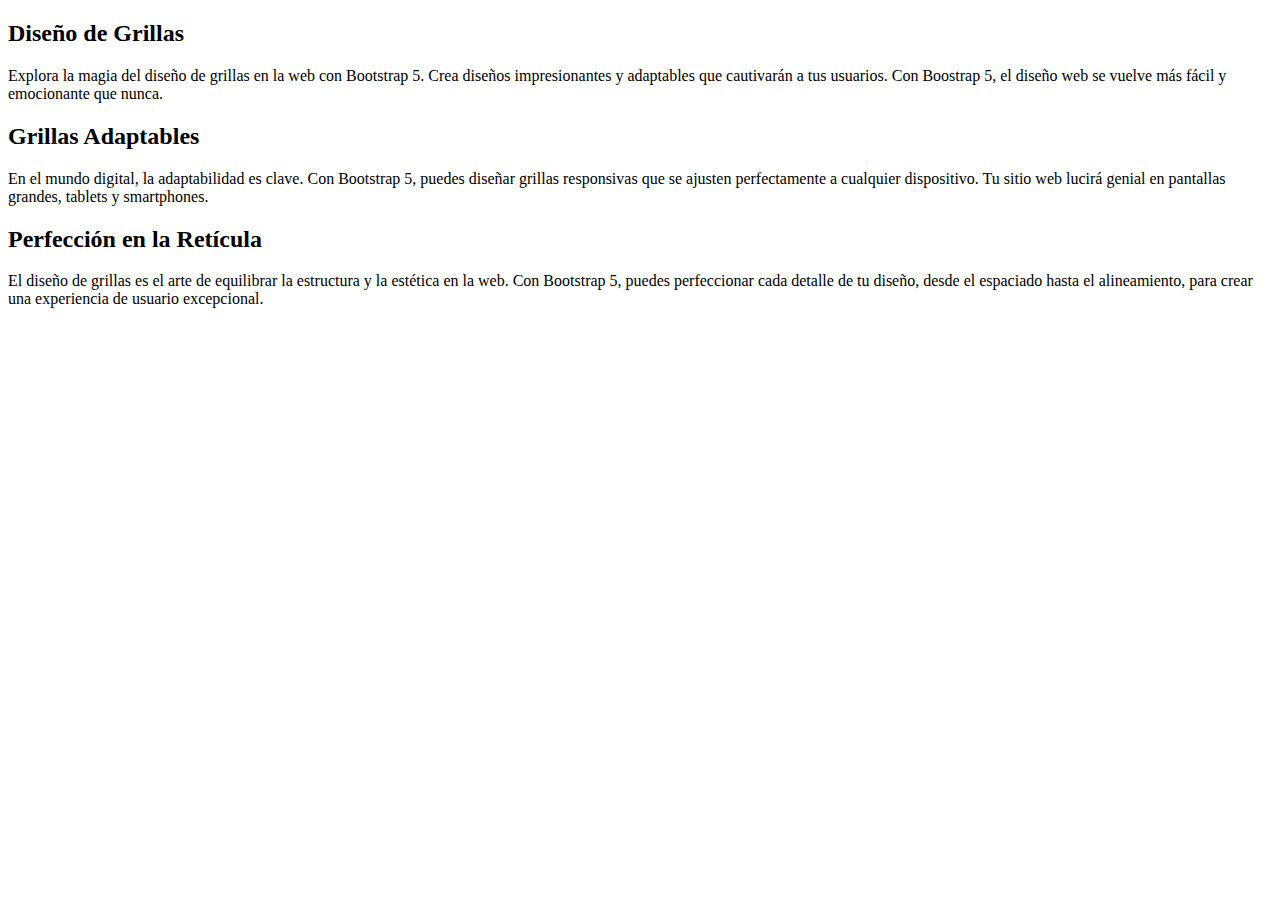
<file: Diseño Web/Ej-07/01.html>
<!DOCTYPE html>
<html lang="es">
  <head>
    <meta charset="utf-8" />
    <meta name="viewport" content="width=device-width, initial-scale=1" />
    <title>Primer ejercicio</title>

    <link
      href="https://cdn.jsdelivr.net/npm/bootstrap@5.3.2/dist/css/bootstrap.min.css"
      rel="stylesheet"
      integrity="sha384-T3c6CoIi6uLrA9TneNEoa7RxnatzjcDSCmG1MXxSR1GAsXEV/Dwwykc2MPK8M2HN"
      crossorigin="anonymous"
    />
  </head>
  <body>
    <script
      src="https://cdn.jsdelivr.net/npm/bootstrap@5.3.2/dist/js/bootstrap.bundle.min.js"
      integrity="sha384-C6RzsynM9kWDrMNeT87bh95OGNyZPhcTNXj1NW7RuBCsyN/o0jlpcV8Qyq46cDfL"
      crossorigin="anonymous"
    ></script>
    <div class="container mt-3 p-0">
      <div class="row">
        <div class="col-xs-12 col-sm-12 col-lg-12 col-xl-4">
          <div class="bg-danger-subtle p-3 mb-3">
            <h2>Diseño de Grillas</h2>
            <p>
              Explora la magia del diseño de grillas en la web con Bootstrap 5.
              Crea diseños impresionantes y adaptables que cautivarán a tus
              usuarios. Con Boostrap 5, el diseño web se vuelve más fácil y
              emocionante que nunca.
            </p>
          </div>
        </div>
        <div class="col-xs-12 col-sm-6 col-lg-4 col-xl-4">
          <div class="bg-info-subtle p-3 mb-3">
            <h2>Grillas Adaptables</h2>
            <p>
              En el mundo digital, la adaptabilidad es clave. Con Bootstrap 5,
              puedes diseñar grillas responsivas que se ajusten perfectamente a
              cualquier dispositivo. Tu sitio web lucirá genial en pantallas
              grandes, tablets y smartphones.
            </p>
          </div>
        </div>
        <div class="col-xs-12 col-sm-6 col-lg-8 col-xl-4">
          <div class="bg-primary-subtle p-3 mb-3">
            <h2>Perfección en la Retícula</h2>
            <p>
              El diseño de grillas es el arte de equilibrar la estructura y la
              estética en la web. Con Bootstrap 5, puedes perfeccionar cada
              detalle de tu diseño, desde el espaciado hasta el alineamiento,
              para crear una experiencia de usuario excepcional.
            </p>
          </div>
        </div>
      </div>
    </div>
  </body>
</html>
</file>
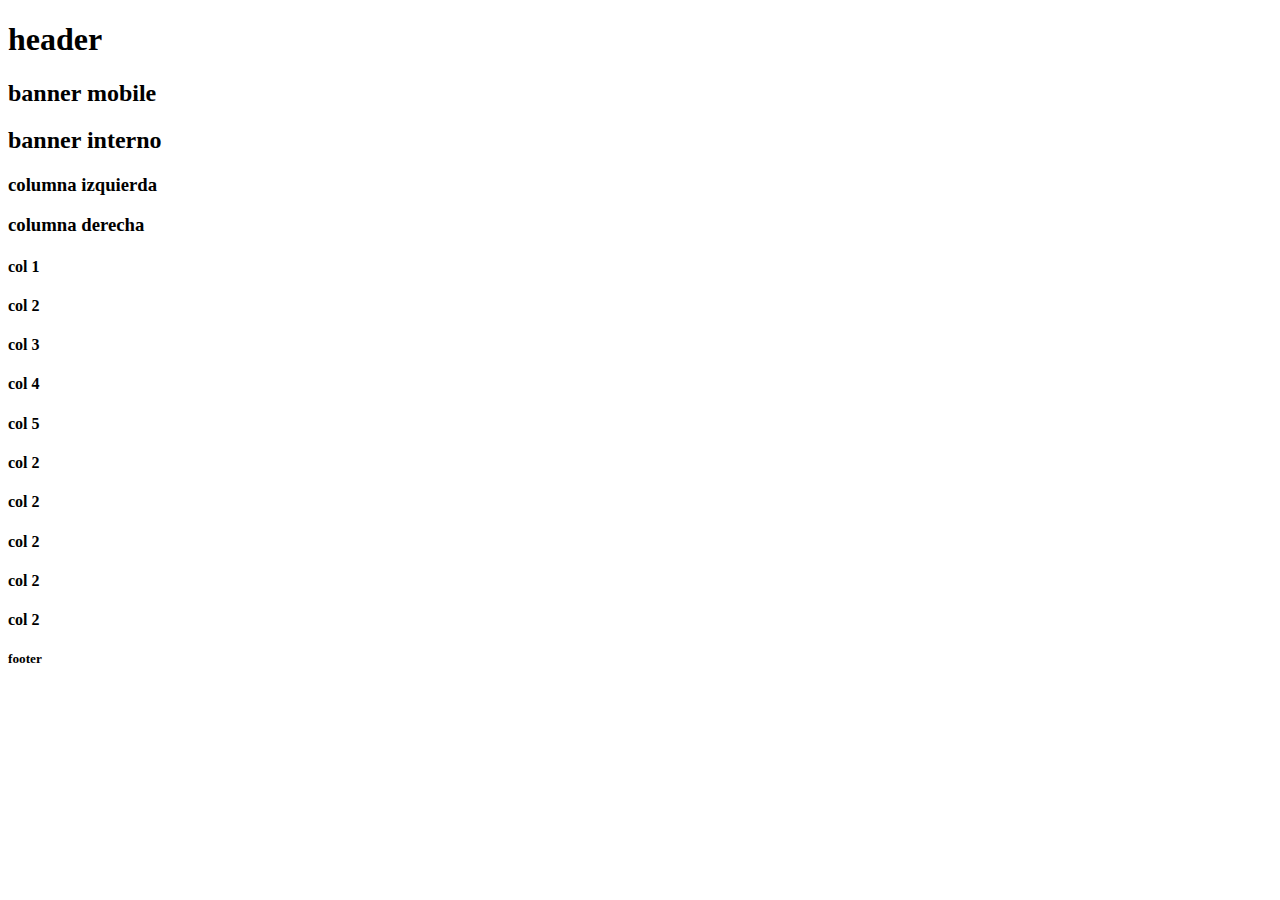
<file: Diseño Web/Ej-07/02.html>
<!DOCTYPE html>
<html lang="en">
  <head>
    <meta charset="utf-8" />
    <meta name="viewport" content="width=device-width, initial-scale=1" />
    <title>Segundo ejercicio</title>
    <link
      href="https://cdn.jsdelivr.net/npm/bootstrap@5.3.2/dist/css/bootstrap.min.css"
      rel="stylesheet"
      integrity="sha384-T3c6CoIi6uLrA9TneNEoa7RxnatzjcDSCmG1MXxSR1GAsXEV/Dwwykc2MPK8M2HN"
      crossorigin="anonymous"
    />
  </head>
  <body>
    <div class="container p-0">
      <div class="row">
        <header class="col-xs-12 col-sm-12 col-md-12">
          <div class="text-center bg-success-subtle p-5 mb-4">
            <h1>header</h1>
          </div>
        </header>
        <div class="col-xs-12 d-sm-none">
          <div class="text-center bg-danger-subtle p-5 mb-4">
            <h2>banner mobile</h2>
          </div>
        </div>
        <div class="col-xs-12 col-sm-12 col-md-12">
          <div class="text-center bg-primary-subtle p-4 mb-4">
            <h2>banner interno</h2>
          </div>
        </div>
      </div>
    </div>

    <div class="container p-0">
      <div class="row">
        <div class="col-xs-12 col-sm-12 col-md-6">
          <div class="bg-secondary-subtle p-5 mb-4 text-center">
            <h3>columna izquierda</h3>
          </div>
        </div>
        <div class="col-xs-12 col-sm-12 col-md-6">
          <div class="bg-secondary-subtle p-5 mb-4 text-center">
            <h3>columna derecha</h3>
          </div>
        </div>
      </div>
    </div>

    <div class="container p-0">
      <div class="row">
        <div class="col-6 col-sm-4 col-md">
          <div class="bg-info-subtle text-center mb-4 p-4">
            <h4>col 1</h4>
          </div>
        </div>
        <div class="col-6 col-sm-4 col-md">
          <div class="bg-info-subtle text-center mb-4 p-4">
            <h4>col 2</h4>
          </div>
        </div>
        <div class="col-6 col-sm-4 col-md">
          <div class="bg-info-subtle text-center mb-4 p-4">
            <h4>col 3</h4>
          </div>
        </div>
        <div class="col-6 col-sm-4 col-md">
          <div class="bg-info-subtle text-center mb-4 p-4">
            <h4>col 4</h4>
          </div>
        </div>
        <div class="col-6 col-sm-4 col-md">
          <div class="bg-info-subtle text-center mb-4 p-4">
            <h4>col 5</h4>
          </div>
        </div>
        <div class="w-100 d-none d-md-block"></div>
        <div class="col-6 col-sm-4 col-md">
          <div class="bg-info-subtle text-center mb-4 p-4">
            <h4>col 2</h4>
          </div>
        </div>
        <div class="col-6 col-sm-4 col-md">
          <div class="bg-info-subtle text-center mb-4 p-4">
            <h4>col 2</h4>
          </div>
        </div>
        <div class="col-6 col-sm-4 col-md">
          <div class="bg-info-subtle text-center mb-4 p-4">
            <h4>col 2</h4>
          </div>
        </div>
        <div class="col-6 col-sm-4 col-md">
          <div class="bg-info-subtle text-center mb-4 p-4">
            <h4>col 2</h4>
          </div>
        </div>
        <div class="col-6 col-sm-4 col-md">
          <div class="bg-info-subtle text-center mb-4 p-4">
            <h4>col 2</h4>
          </div>
        </div>
      </div>
    </div>

    <div class="container p-0">
      <footer class="col-12">
        <div class="bg-success-subtle text-center p-4">
          <h5>footer</h5>
        </div>
      </footer>
    </div>

    <script
      src="https://cdn.jsdelivr.net/npm/bootstrap@5.3.2/dist/js/bootstrap.bundle.min.js"
      integrity="sha384-C6RzsynM9kWDrMNeT87bh95OGNyZPhcTNXj1NW7RuBCsyN/o0jlpcV8Qyq46cDfL"
      crossorigin="anonymous"
    ></script>
  </body>
</html>
</file>
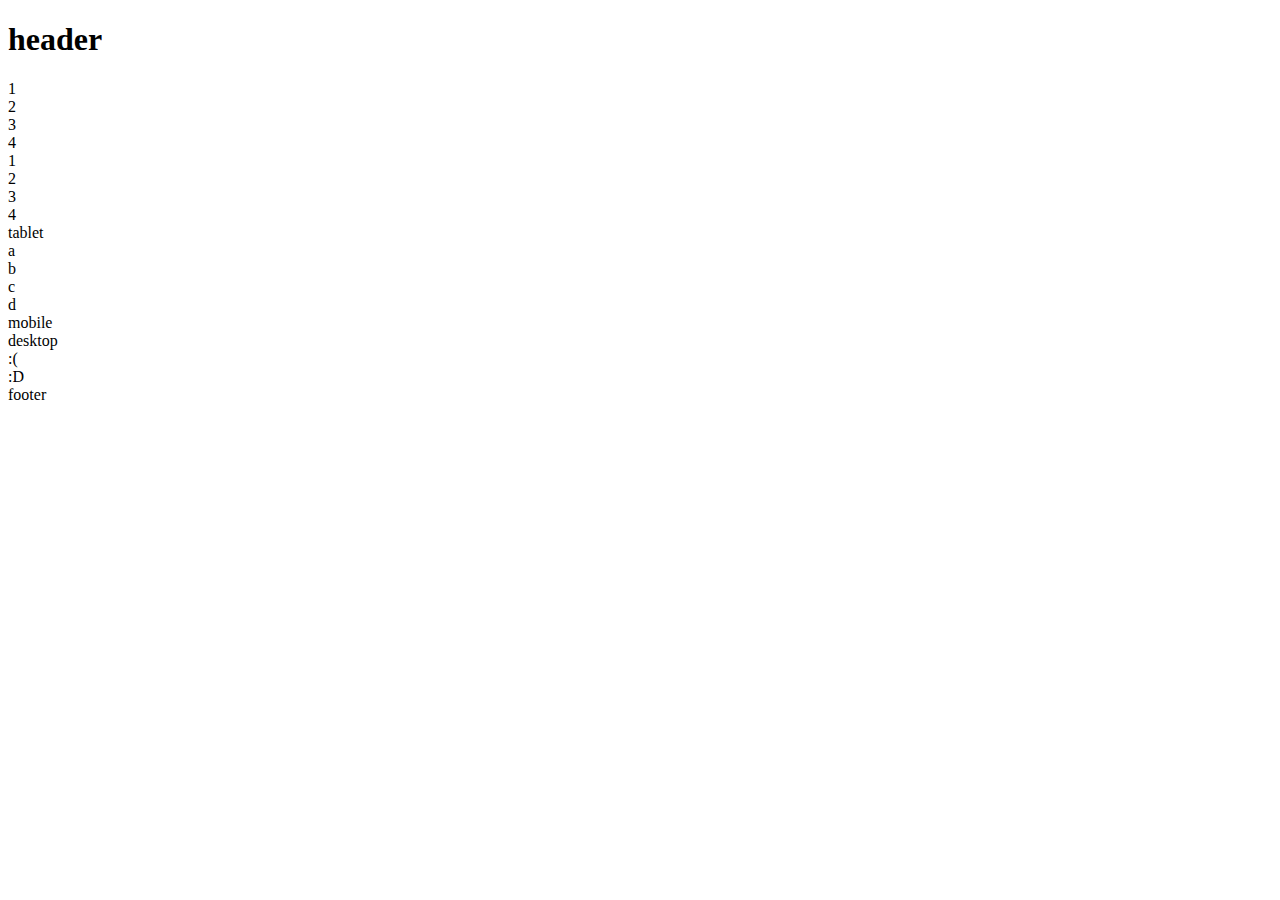
<file: Diseño Web/Ej-07/03.html>
<!DOCTYPE html>
<html lang="en">
  <head>
    <meta charset="utf-8" />
    <meta name="viewport" content="width=device-width, initial-scale=1" />
    <title>Tercer ejercicio</title>
    <link
      href="https://cdn.jsdelivr.net/npm/bootstrap@5.3.2/dist/css/bootstrap.min.css"
      rel="stylesheet"
      integrity="sha384-T3c6CoIi6uLrA9TneNEoa7RxnatzjcDSCmG1MXxSR1GAsXEV/Dwwykc2MPK8M2HN"
      crossorigin="anonymous"
    />
  </head>
  <body>
    <div class="container text-center">
      <div class="row">
        <header class="col-12">
          <div class="bg-success mt-4 text-light p-3">
            <h1>header</h1>
          </div>
        </header>
      </div>

      <div class="row justify-content-center">
        <div class="col-6 col-md-3 d-none d-md-block">
          <div class="bg-body-secondary p-5 mt-4">1</div>
        </div>
        <div class="col-6 col-md-3 d-none d-md-block">
          <div class="bg-body-secondary p-5 mt-4">2</div>
        </div>
      </div>

      <div class="row d-none d-md-flex">
        <div class="col-3 col-sm-3">
          <div class="bg-body-secondary p-5 mt-4">3</div>
        </div>
        <div class="col-6 col-sm-3 d-sm-none d-md-block"></div>

        <div class="col-6 col-sm-3 d-sm-none d-md-block"></div>

        <div class="col-3 col-sm-3">
          <div class="bg-body-secondary p-5 mt-4">4</div>
        </div>
      </div>

      <div class="row d-md-none">
        <div class="col-6 col-sm-3">
          <div class="bg-body-secondary p-5 mt-4">1</div>
        </div>
        <div class="col-6 col-sm-3">
          <div class="bg-body-secondary p-5 mt-4">2</div>
        </div>
        <div class="col-6 col-sm-3">
          <div class="bg-body-secondary p-5 mt-4">3</div>
        </div>
        <div class="col-6 col-sm-3">
          <div class="bg-body-secondary p-5 mt-4">4</div>
        </div>
      </div>

      <div class="row">
        <div class="col d-none d-sm-block d-md-none">
          <div class="bg-info p-3 mt-4">tablet</div>
        </div>
      </div>

      <div class="row flex-md-row-reverse">
        <div class="col-6 col-sm-3 col-md-3">
          <div class="bg-warning p-5 mt-4">a</div>
        </div>
        <div class="col-6 col-sm-3">
          <div class="bg-warning p-5 mt-4">b</div>
        </div>
        <div class="col-6 col-sm-3">
          <div class="bg-warning p-5 mt-4">c</div>
        </div>
        <div class="col-6 col-sm-3">
          <div class="bg-warning p-5 mt-4">d</div>
        </div>
      </div>

      <div class="row">
        <div class="col d-sm-none">
          <div class="bg-info p-3 mt-4">mobile</div>
        </div>
      </div>

      <div class="row">
        <div class="col d-none d-md-block">
          <div class="bg-info p-3 mt-4">desktop</div>
        </div>
      </div>

      <div class="row justify-content-center">
        <div class="col d-none d-sm-block d-md-block col-md-3">
          <div class="bg-danger p-5 mt-4">:(</div>
        </div>
        <div class="col col-md-3">
          <div class="bg-danger p-5 mt-4">:D</div>
        </div>
      </div>

      <div class="row">
        <div class="col d-none d-sm-block">
          <footer class="bg-success text-light p-3 mt-4">footer</footer>
        </div>
      </div>
    </div>

    <script
      src="https://cdn.jsdelivr.net/npm/bootstrap@5.3.2/dist/js/bootstrap.bundle.min.js"
      integrity="sha384-C6RzsynM9kWDrMNeT87bh95OGNyZPhcTNXj1NW7RuBCsyN/o0jlpcV8Qyq46cDfL"
      crossorigin="anonymous"
    ></script>
  </body>
</html>
</file>
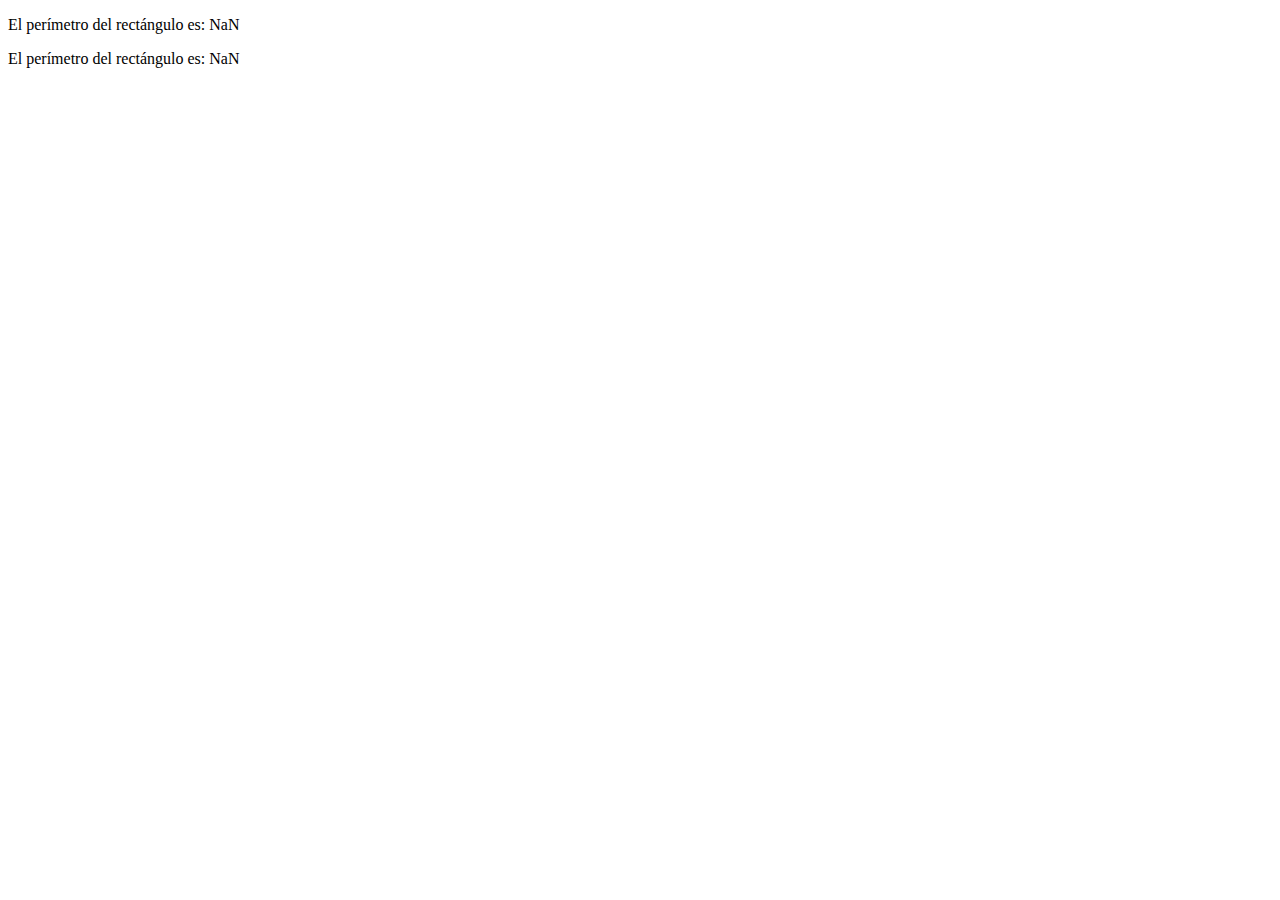
<file: Diseño Web/Octava Práctica/02.html>
<!DOCTYPE html>
<html lang="en">
  <head>
    <meta charset="UTF-8" />
    <meta name="viewport" content="width=device-width, initial-scale=1.0" />
    <title>Segundo ejercicio</title>
  </head>
  <body>
    <script>
      let ancho = parseInt(prompt("Ingrese el ancho del rectángulo: "));
      let alto = parseInt(prompt("Ingrese el alto del rectángulo: "));
    </script>

    <p id="perimetro"></p>
    <p id="area"></p>

    <script>
      let perimetro = 2 * ancho + 2 * alto;
      let area = alto * ancho;

      document.getElementById(
        "perimetro"
      ).innerHTML = `El perímetro del rectángulo es: ${perimetro}`;
      document.getElementById(
        "area"
      ).innerHTML = `El perímetro del rectángulo es: ${area}`;
    </script>
  </body>
</html>
</file>
<file: Perrella-Terranova/styles/styles.css>
* {
  max-width: 1200px;
}

body {
  font-family: "Kanit";
}

main {
  margin: 15px;
}

#encabezado {
  display: flex;
  flex-direction: row;
  flex-wrap: nowrap;
  justify-content: space-between;
  margin: 15px;
  align-items: center;
}

strong {
  font-weight: normal;
}

header {
  width: 40px;
  height: 40px;
  background-image: url(../imgs/Logo.png);
  background-size: cover;
  align-items: center;
}

header h1 {
  margin: 0;
  text-indent: -10000;
}

nav ul {
  display: flex;
  flex-direction: row;
  flex-wrap: nowrap;
}

nav ul li {
  text-decoration: none;
  list-style: none;
  margin: 10px;
}

nav ul li a {
  text-decoration: none;
  list-style: none;
  color: black;
}

section {
  display: flex;
  flex-direction: row;
  flex-wrap: nowrap;
  background-color: rgb(235, 223, 223);
  align-items: center;
  height: 500px;
  border-radius: 15px;
  margin-bottom: 25px;
}

section article {
  display: flex;
  flex-direction: row;
  flex-wrap: wrap;
  width: 650px;
}

section article button {
  width: 100px;
  height: 40px;
}

section article h2 {
  margin-left: 30px;
  margin-top: 75px;
  font-size: 3.2rem;
  margin-right: 30px;
  line-height: 3.5rem;
}

section article p {
  margin-left: 30px;
  margin-right: 5px;
  margin-top: 0;
}

section aside figure {
  margin-right: 0;
  margin-left: 250px;
}

section article button {
  margin-left: 30px;
  border: 0px;
  border-radius: 5px;
  background-color: rgb(0, 191, 255);
}

section article button a {
  text-decoration: none;
  color: white;
}
section aside figure img {
  width: 450px;
  border-radius: 15px;
  height: 500px;
  margin-bottom: 0;
}

section aside figure {
  height: 500px;
}

#segundo_articulo {
  background-color: rgb(34, 13, 13);
  color: white;
  height: 350px;
  border-radius: 8px;
  margin-bottom: 25px;
}

#segundo_articulo h3 {
  text-align: center;
  padding-top: 50px;
  font-size: 2rem;
}

h1 {
  width: 40px;
  height: 40px;
  text-indent: -100000;
  padding-left: 45px;

  font-size: 1.5rem;
}

#contenedor_cartas {
  margin-left: 0px;
  padding: 5px;
}
#contenedor_cartas ul {
  display: flex;
  flex-direction: row;
  justify-content: space-between;
  margin-right: 5px;
  margin-left: 5px;
  padding-left: 5px;
}

#contenedor_cartas li {
  text-decoration: none;
  border: 2px white solid;
  border-radius: 8px;
  list-style: none;
  text-align: center;
  margin-left: 10px;
  padding: 4px;
  margin-right: 10px;
  width: 330px;
  height: 150px;
}

#contenedor_cartas p {
  font-size: 0.8rem;
}

footer {
  background-color: lightgrey;
  margin: 0;
  padding: 0;
}

footer {
  display: flex;
  flex-direction: column;
}

footer li {
  list-style: none;
  text-align: center;
}

footer a {
  text-decoration: none;
  text-align: center;
  font-size: 0.8rem;
  color: black;
}
</file>
<file: Diseño Web/Novena práctica/css/estilos.css>
@import url('https://fonts.googleapis.com/css2?family=Montserrat:ital,wght@0,400;0,700;0,900;1,400&display=swap');

* {
    box-sizing: border-box;
}

body {
    margin: 0;
    font-family: 'Montserrat', sans-serif;
}

header,
section {
    min-height: 100vh;
    display: flex;
    position: relative;
}

header h1 {
    margin: auto;
    text-align: center;
}

.titular {
    font-size: 10vmin;
    font-weight: 900;
}

.overlay {
    position: absolute;
    inset: 40px;
    z-index: 1;
    background-color: rgba(0, 0, 0, 0.6);
}
.container {
    max-width: 1280px;
    padding: 4rem;
    margin: auto;
    position: relative;
    z-index: 10;
    color: whitesmoke;
}

h2 {
    font-size: 6vmin;
}

p {
    font-size: 2rem;
}

.line {
    height: 1.5rem;
    width: 50%;
    background-color: rgba(255, 255, 255, 0.8);
}

.divisor {
    padding: 2rem;
    background-color: black;
    color: gray;
    text-align: center;
}

header {
    background: url(../img/fondo-1.jpg) no-repeat fixed;
    background-size: cover;
}

#intro {
    background: url(../img/fondo-2.jpg) no-repeat fixed;
    background-size: cover;
}

#nudo {
    background: url(../img/fondo-3.jpg) no-repeat fixed;
    background-size: cover;
}

#fin {
    background: url(../img/fondo-4.jpg) no-repeat fixed;
    background-size: cover;
}
</file>
<file: Diseño Web/Perrella-Terranova/styles/styles.css>
body {
  background-color: #060a51;
  font-family: "Helvetica";
  margin: 70px;
}

p,
h1,
h2 {
  color: white;
}

header {
  display: flex;
  flex-wrap: nowrap;
  align-items: center;
  justify-content: space-between;
}

header nav li {
  display: inline-block;
}

#logo_encabezado {
  display: flex;
  flex-wrap: nowrap;
  align-items: center;
  vertical-align: middle;
}

#logo_encabezado img {
  width: 70px;
  height: 100%;
  margin-right: 20px;
  vertical-align: middle;
}

#nombre_trexto {
  display: flex;
  flex-wrap: wrap;
  flex-direction: column;
}

#nombre_texto h1 {
  vertical-align: top, middle;
}

#nombre_texto p {
  vertical-align: bottom, middle;
}

section {
  display: flex;
  flex-direction: row;
  flex-wrap: wrap;
  justify-content: space-between;
}

#parrafo_principal {
  width: 21%;
}

section p {
  width: 50%;
  columns: 2;
}

#galería ul {
  width: 100%;
  display: flex;
  flex-direction: row;
  flex-wrap: nowrap;
  justify-content: space-between;
}

#galería ul li img {
  width: 85%;
}
</file>
<file: Diseño Web/Cuarta práctica/css/estilos.css>
#primer_ejercicio {
  background-color: aquamarine;
  margin: 20px 20px;
  padding: 15px;
}

#segundo_ejercicio {
  background-image: url("../img/misty.png");
  background-position: center;
  background-repeat: no-repeat;
}

#tercer_ejercicio {
  border: solid 2px;
  border-color: red;
  border-radius: 10px;
}

#cuarto_ejercicio .parrafo {
  font-weight: bold;
  border: solid 2px;
  padding: 2px;
}

#cuarto_ejercicio {
  border: solid 2px;
}

#quinto_ejercicio div {
  background-color: yellow;
  text-align: center;
}

#sexto_ejercicio {
  border: 5px double purple;
  background-color: gold;
  margin: 40px 40px;
}

#septimo_ejercicio {
  background-image: url("../img/images\ \(1\).jpg");
  background-repeat: no-repeat;
  background-position: bottom right;
}

#octavo_ejercicio {
  background-image: url("../img/gatofotografo.png");
  background-size: 50% 100%;
}

#noveno_ejercicio {
  background-color: green;
  background-image: url("../img/cat.gif");
  background-repeat: no-repeat;
  background-position: top right;
  background-size: contain;
}

#btn_modificar {
  background-color: aqua;
  margin-top: 5px;
  margin-bottom: 5px;
}

#decimo_ejercicio {
  width: 50%;

  border: dotted 3px green;
  padding: 25px 25px 25px 25px;
}
</file>
<file: Diseño Web/Décima práctica/vendors/jquery.floating-wpp/floating-wpp.min.css>
.floating-wpp{position:fixed;bottom:15px;left:15px;font-size:14px;transition:bottom .2s}.floating-wpp .floating-wpp-button{position:relative;border-radius:50%;box-shadow:1px 1px 4px rgba(60,60,60,.4);transition:box-shadow .2s;cursor:pointer;overflow:hidden}.floating-wpp .floating-wpp-button img,.floating-wpp .floating-wpp-button svg{position:absolute;width:100%;height:auto;object-fit:cover;top:50%;left:50%;transform:translate3d(-50%,-50%,0);border-radius:50%}.floating-wpp:hover{bottom:17px}.floating-wpp:hover .floating-wpp-button{box-shadow:1px 2px 8px rgba(60,60,60,.4)}.floating-wpp .floating-wpp-popup{border-radius:6px;background-color:#E5DDD5;position:absolute;overflow:hidden;padding:0;box-shadow:1px 2px 8px rgba(60,60,60,.25);width:0;height:0;bottom:0;opacity:0;transition:bottom .1s ease-out,opacity .2s ease-out;transform-origin:bottom}.floating-wpp .floating-wpp-popup.active{padding:0 12px 12px;width:260px;height:auto;bottom:82px;opacity:1}.floating-wpp .floating-wpp-popup .floating-wpp-message{background-color:#fff;padding:8px;border-radius:0 5px 5px;box-shadow:1px 1px 1px rgba(0,0,0,.15);opacity:0;transition:opacity .2s}.floating-wpp .floating-wpp-popup.active .floating-wpp-message{opacity:1;transition-delay:.2s}.floating-wpp .floating-wpp-popup .floating-wpp-head{text-align:right;color:#fff;margin:0 -15px 10px;padding:6px 12px;display:flex;justify-content:space-between;cursor:pointer}.floating-wpp .floating-wpp-input-message{background-color:#fff;margin:10px -15px -15px;padding:0 15px;display:flex;align-items:center}.floating-wpp .floating-wpp-input-message textarea{border:1px solid #ccc;border-radius:4px;box-shadow:none;padding:8px;margin:10px 0;width:100%;max-width:100%;font-family:inherit;font-size:inherit;resize:none}.floating-wpp .floating-wpp-btn-send{margin-left:12px;font-size:0;cursor:pointer}
</file>
